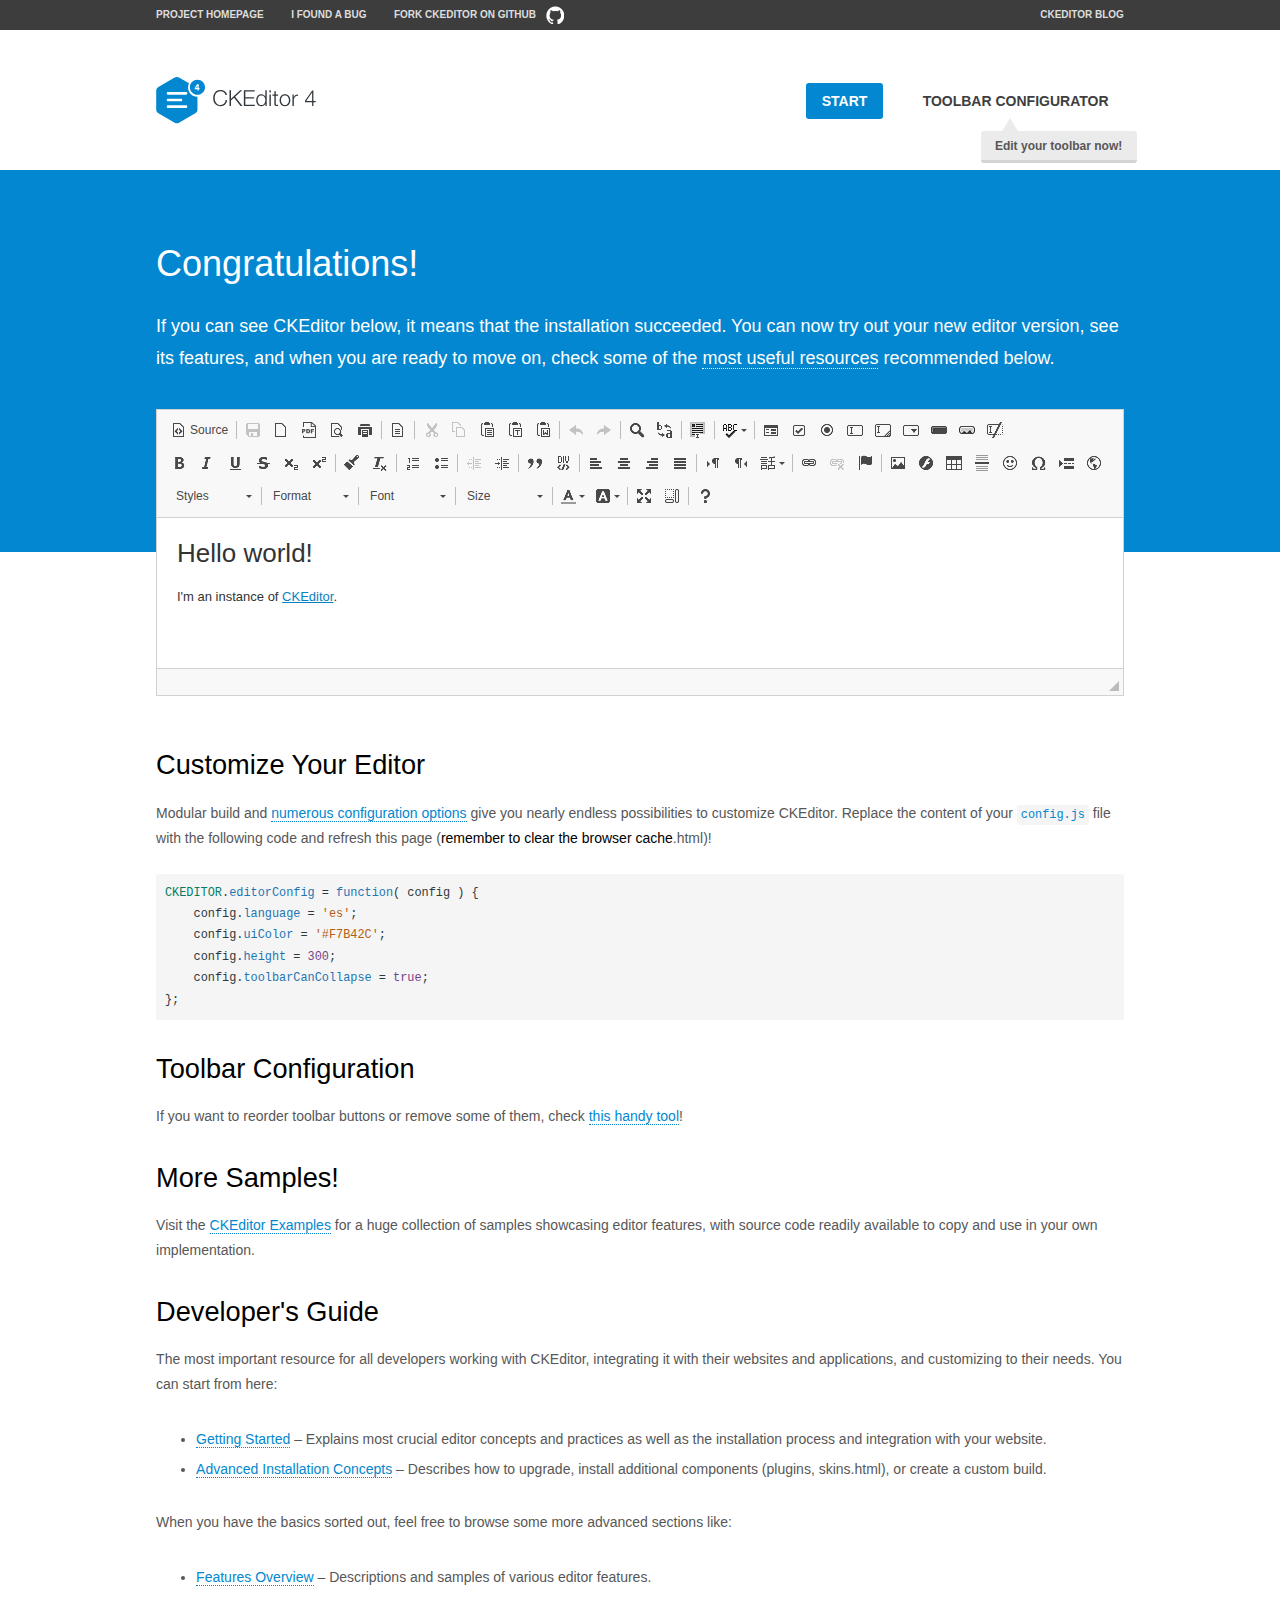
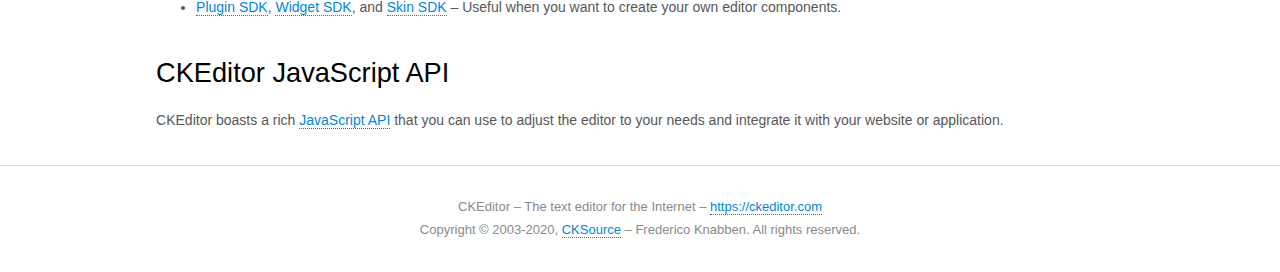
<file: project_cuoikhoa/admin/ckeditor/samples/index.html>
<!DOCTYPE html>
<!--
Copyright (c) 2003-2020, CKSource - Frederico Knabben. All rights reserved.
For licensing, see LICENSE.md or https://ckeditor.com/legal/ckeditor-oss-license
-->
<html lang="en">
<head>
	<meta charset="utf-8">
	<title>CKEditor Sample</title>
	<script src="../ckeditor.js"></script>
	<script src="js/sample.js"></script>
	<link rel="stylesheet" href="css/samples.css">
	<link rel="stylesheet" href="toolbarconfigurator/lib/codemirror/neo.css">
	<meta name="viewport" content="width=device-width,initial-scale=1">
	<meta name="description" content="Try the latest sample of CKEditor 4 and learn more about customizing your WYSIWYG editor with endless possibilities.">
</head>
<body id="main">

<nav class="navigation-a">
	<div class="grid-container">
		<ul class="navigation-a-left grid-width-70">
			<li><a href="https://ckeditor.com/ckeditor-4/">Project Homepage</a></li>
			<li><a href="https://github.com/ckeditor/ckeditor4/issues">I found a bug</a></li>
			<li><a href="https://github.com/ckeditor/ckeditor4" class="icon-pos-right icon-navigation-a-github">Fork CKEditor on GitHub</a></li>
		</ul>
		<ul class="navigation-a-right grid-width-30">
			<li><a href="https://ckeditor.com/blog/">CKEditor Blog</a></li>
		</ul>
	</div>
</nav>

<header class="header-a">
	<div class="grid-container">
		<h1 class="header-a-logo grid-width-30">
			<a href="index.html"><img src="img/logo.svg" onerror="this.src='img/logo.png'; this.onerror=null;" alt="CKEditor Sample"></a>
		</h1>

		<nav class="navigation-b grid-width-70">
			<ul>
				<li><a href="index.html" class="button-a button-a-background">Start</a></li>
				<li><a href="toolbarconfigurator/index.html" class="button-a">Toolbar configurator <span class="balloon-a balloon-a-nw">Edit your toolbar now!</span></a></li>
			</ul>
		</nav>
	</div>
</header>

<main>
	<div class="adjoined-top">
		<div class="grid-container">
			<div class="content grid-width-100">
				<h1>Congratulations!</h1>
				<p>
					If you can see CKEditor below, it means that the installation succeeded.
					You can now try out your new editor version, see its features, and when you are ready to move on, check some of the <a href="#sample-customize">most useful resources</a> recommended below.
				</p>
			</div>
		</div>
	</div>
	<div class="adjoined-bottom">
		<div class="grid-container">
			<div class="grid-width-100">
				<div id="editor">
					<h1>Hello world!</h1>
					<p>I'm an instance of <a href="https://ckeditor.com">CKEditor</a>.</p>
				</div>
			</div>
		</div>
	</div>

	<div class="grid-container">
		<div class="content grid-width-100">
			<section id="sample-customize">
				<h2>Customize Your Editor</h2>
				<p>Modular build and <a href="https://ckeditor.com/docs/ckeditor4/latest/guide/dev_configuration.html">numerous configuration options</a> give you nearly endless possibilities to customize CKEditor. Replace the content of your <code><a href="../config.js">config.js</a></code> file with the following code and refresh this page (<strong>remember to clear the browser cache</strong>.html)!</p>
		<pre class="cm-s-neo CodeMirror"><code><span style="padding-right: 0.1px;"><span class="cm-variable">CKEDITOR</span>.<span class="cm-property">editorConfig</span> <span class="cm-operator">=</span> <span class="cm-keyword">function</span>( <span class="cm-def">config</span> ) {</span>
<span style="padding-right: 0.1px;"><span class="cm-tab">	</span><span class="cm-variable-2">config</span>.<span class="cm-property">language</span> <span class="cm-operator">=</span> <span class="cm-string">'es'</span>;</span>
<span style="padding-right: 0.1px;"><span class="cm-tab">	</span><span class="cm-variable-2">config</span>.<span class="cm-property">uiColor</span> <span class="cm-operator">=</span> <span class="cm-string">'#F7B42C'</span>;</span>
<span style="padding-right: 0.1px;"><span class="cm-tab">	</span><span class="cm-variable-2">config</span>.<span class="cm-property">height</span> <span class="cm-operator">=</span> <span class="cm-number">300</span>;</span>
<span style="padding-right: 0.1px;"><span class="cm-tab">	</span><span class="cm-variable-2">config</span>.<span class="cm-property">toolbarCanCollapse</span> <span class="cm-operator">=</span> <span class="cm-atom">true</span>;</span>
<span style="padding-right: 0.1px;">};</span></code></pre>
			</section>

			<section>
				<h2>Toolbar Configuration</h2>
				<p>If you want to reorder toolbar buttons or remove some of them, check <a href="toolbarconfigurator/index.html">this handy tool</a>!</p>
			</section>

			<section>
				<h2>More Samples!</h2>
				<p>Visit the <a href="https://ckeditor.com/docs/ckeditor4/latest/examples/index.html">CKEditor Examples</a> for a huge collection of samples showcasing editor features, with source code readily available to copy and use in your own implementation.</p>
			</section>

			<section>
				<h2>Developer's Guide</h2>
				<p>The most important resource for all developers working with CKEditor, integrating it with their websites and applications, and customizing to their needs. You can start from here:</p>
				<ul>
					<li><a href="https://ckeditor.com/docs/ckeditor4/latest/guide/dev_installation.html">Getting Started</a> &ndash; Explains most crucial editor concepts and practices as well as the installation process and integration with your website.</li>
					<li><a href="https://ckeditor.com/docs/ckeditor4/latest/guide/dev_advanced_installation.html">Advanced Installation Concepts</a> &ndash; Describes how to upgrade, install additional components (plugins, skins.html), or create a custom build.</li>
				</ul>
					<p>When you have the basics sorted out, feel free to browse some more advanced sections like:</p>
				<ul>
					<li><a href="https://ckeditor.com/docs/ckeditor4/latest/features/index.html">Features Overview</a> &ndash; Descriptions and samples of various editor features.</li>
					<li><a href="https://ckeditor.com/docs/ckeditor4/latest/guide/plugin_sdk_intro.html">Plugin SDK</a>, <a href="https://ckeditor.com/docs/ckeditor4/latest/guide/widget_sdk_intro.html">Widget SDK</a>, and <a href="https://ckeditor.com/docs/ckeditor4/latest/guide/skin_sdk_intro.html">Skin SDK</a> &ndash; Useful when you want to create your own editor components.</li>
				</ul>
			</section>

			<section>
				<h2>CKEditor JavaScript API</h2>
				<p>CKEditor boasts a rich <a href="https://ckeditor.com/docs/ckeditor4/latest/api/index.html">JavaScript API</a> that you can use to adjust the editor to your needs and integrate it with your website or application.</p>
			</section>
		</div>
	</div>
</main>

<footer class="footer-a grid-container">
	<div class="grid-container">
		<p class="grid-width-100">
			CKEditor &ndash; The text editor for the Internet &ndash; <a class="samples" href="https://ckeditor.com/">https://ckeditor.com</a>
		</p>
		<p class="grid-width-100" id="copy">
			Copyright &copy; 2003-2020, <a class="samples" href="https://cksource.com/">CKSource</a> &ndash; Frederico Knabben. All rights reserved.
		</p>
	</div>
</footer>
<script>
	initSample();
</script>

</body>
</html>
</file>
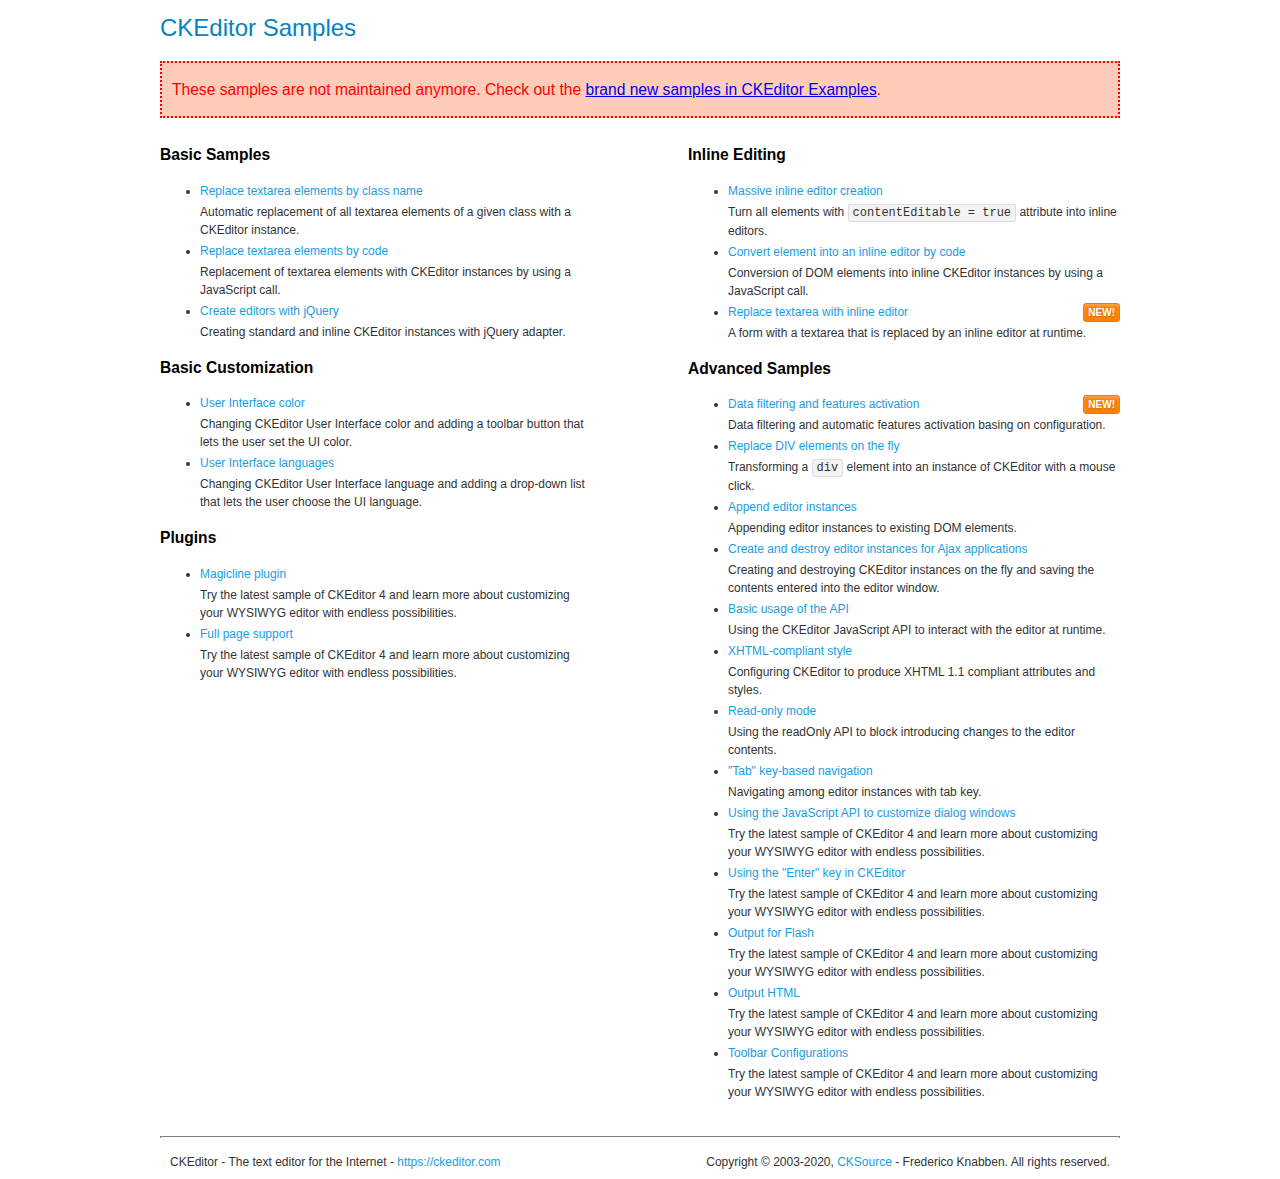
<file: project_cuoikhoa/admin/ckeditor/samples/old/index.html>
<!DOCTYPE html>
<!--
Copyright (c) 2003-2020, CKSource - Frederico Knabben. All rights reserved.
For licensing, see LICENSE.md or https://ckeditor.com/legal/ckeditor-oss-license
-->
<html lang="en">
<head>
	<meta charset="utf-8">
	<title>CKEditor Samples</title>
	<link rel="stylesheet" href="sample.css">
	<meta name="description" content="Try the latest sample of CKEditor 4 and learn more about customizing your WYSIWYG editor with endless possibilities.">
</head>
<body>
	<h1 class="samples">
		CKEditor Samples
	</h1>
	<div class="warning deprecated">
		These samples are not maintained anymore. Check out the <a href="https://ckeditor.com/docs/ckeditor4/latest/examples/index.html">brand new samples in CKEditor Examples</a>.
	</div>
	<div class="twoColumns">
		<div class="twoColumnsLeft">
			<h2 class="samples">
				Basic Samples
			</h2>
			<dl class="samples">
				<dt><a class="samples" href="replacebyclass.html">Replace textarea elements by class name</a></dt>
				<dd>Automatic replacement of all textarea elements of a given class with a CKEditor instance.</dd>

				<dt><a class="samples" href="replacebycode.html">Replace textarea elements by code</a></dt>
				<dd>Replacement of textarea elements with CKEditor instances by using a JavaScript call.</dd>

				<dt><a class="samples" href="jquery.html">Create editors with jQuery</a></dt>
				<dd>Creating standard and inline CKEditor instances with jQuery adapter.</dd>
			</dl>

			<h2 class="samples">
				Basic Customization
			</h2>
			<dl class="samples">
				<dt><a class="samples" href="uicolor.html">User Interface color</a></dt>
				<dd>Changing CKEditor User Interface color and adding a toolbar button that lets the user set the UI color.</dd>

				<dt><a class="samples" href="uilanguages.html">User Interface languages</a></dt>
				<dd>Changing CKEditor User Interface language and adding a drop-down list that lets the user choose the UI language.</dd>
			</dl>


			<h2 class="samples">Plugins</h2>
<dl class="samples">
<dt><a class="samples" href="magicline/magicline.html">Magicline plugin</a></dt>
<dd>Try the latest sample of CKEditor 4 and learn more about customizing your WYSIWYG editor with endless possibilities.</dd>

<dt><a class="samples" href="wysiwygarea/fullpage.html">Full page support</a></dt>
<dd>Try the latest sample of CKEditor 4 and learn more about customizing your WYSIWYG editor with endless possibilities.</dd>
</dl>
		</div>
		<div class="twoColumnsRight">
			<h2 class="samples">
				Inline Editing
			</h2>
			<dl class="samples">
				<dt><a class="samples" href="inlineall.html">Massive inline editor creation</a></dt>
				<dd>Turn all elements with <code>contentEditable = true</code> attribute into inline editors.</dd>

				<dt><a class="samples" href="inlinebycode.html">Convert element into an inline editor by code</a></dt>
				<dd>Conversion of DOM elements into inline CKEditor instances by using a JavaScript call.</dd>

				<dt><a class="samples" href="inlinetextarea.html">Replace textarea with inline editor</a> <span class="new">New!</span></dt>
				<dd>A form with a textarea that is replaced by an inline editor at runtime.</dd>

				
			</dl>

			<h2 class="samples">
				Advanced Samples
			</h2>
			<dl class="samples">
				<dt><a class="samples" href="datafiltering.html">Data filtering and features activation</a> <span class="new">New!</span></dt>
				<dd>Data filtering and automatic features activation basing on configuration.</dd>

				<dt><a class="samples" href="divreplace.html">Replace DIV elements on the fly</a></dt>
				<dd>Transforming a <code>div</code> element into an instance of CKEditor with a mouse click.</dd>

				<dt><a class="samples" href="appendto.html">Append editor instances</a></dt>
				<dd>Appending editor instances to existing DOM elements.</dd>

				<dt><a class="samples" href="ajax.html">Create and destroy editor instances for Ajax applications</a></dt>
				<dd>Creating and destroying CKEditor instances on the fly and saving the contents entered into the editor window.</dd>

				<dt><a class="samples" href="api.html">Basic usage of the API</a></dt>
				<dd>Using the CKEditor JavaScript API to interact with the editor at runtime.</dd>

				<dt><a class="samples" href="xhtmlstyle.html">XHTML-compliant style</a></dt>
				<dd>Configuring CKEditor to produce XHTML 1.1 compliant attributes and styles.</dd>

				<dt><a class="samples" href="readonly.html">Read-only mode</a></dt>
				<dd>Using the readOnly API to block introducing changes to the editor contents.</dd>

				<dt><a class="samples" href="tabindex.html">"Tab" key-based navigation</a></dt>
				<dd>Navigating among editor instances with tab key.</dd>


				
<dt><a class="samples" href="dialog/dialog.html">Using the JavaScript API to customize dialog windows</a></dt>
<dd>Try the latest sample of CKEditor 4 and learn more about customizing your WYSIWYG editor with endless possibilities.</dd>

<dt><a class="samples" href="enterkey/enterkey.html">Using the &quot;Enter&quot; key in CKEditor</a></dt>
<dd>Try the latest sample of CKEditor 4 and learn more about customizing your WYSIWYG editor with endless possibilities.</dd>

<dt><a class="samples" href="htmlwriter/outputforflash.html">Output for Flash</a></dt>
<dd>Try the latest sample of CKEditor 4 and learn more about customizing your WYSIWYG editor with endless possibilities.</dd>

<dt><a class="samples" href="htmlwriter/outputhtml.html">Output HTML</a></dt>
<dd>Try the latest sample of CKEditor 4 and learn more about customizing your WYSIWYG editor with endless possibilities.</dd>

<dt><a class="samples" href="toolbar/toolbar.html">Toolbar Configurations</a></dt>
<dd>Try the latest sample of CKEditor 4 and learn more about customizing your WYSIWYG editor with endless possibilities.</dd>

			</dl>
		</div>
	</div>
	<div id="footer">
		<hr>
		<p>
			CKEditor - The text editor for the Internet - <a class="samples" href="https://ckeditor.com/">https://ckeditor.com</a>
		</p>
		<p id="copy">
			Copyright &copy; 2003-2020, <a class="samples" href="https://cksource.com/">CKSource</a> - Frederico Knabben. All rights reserved.
		</p>
	</div>
</body>
</html>
</file>
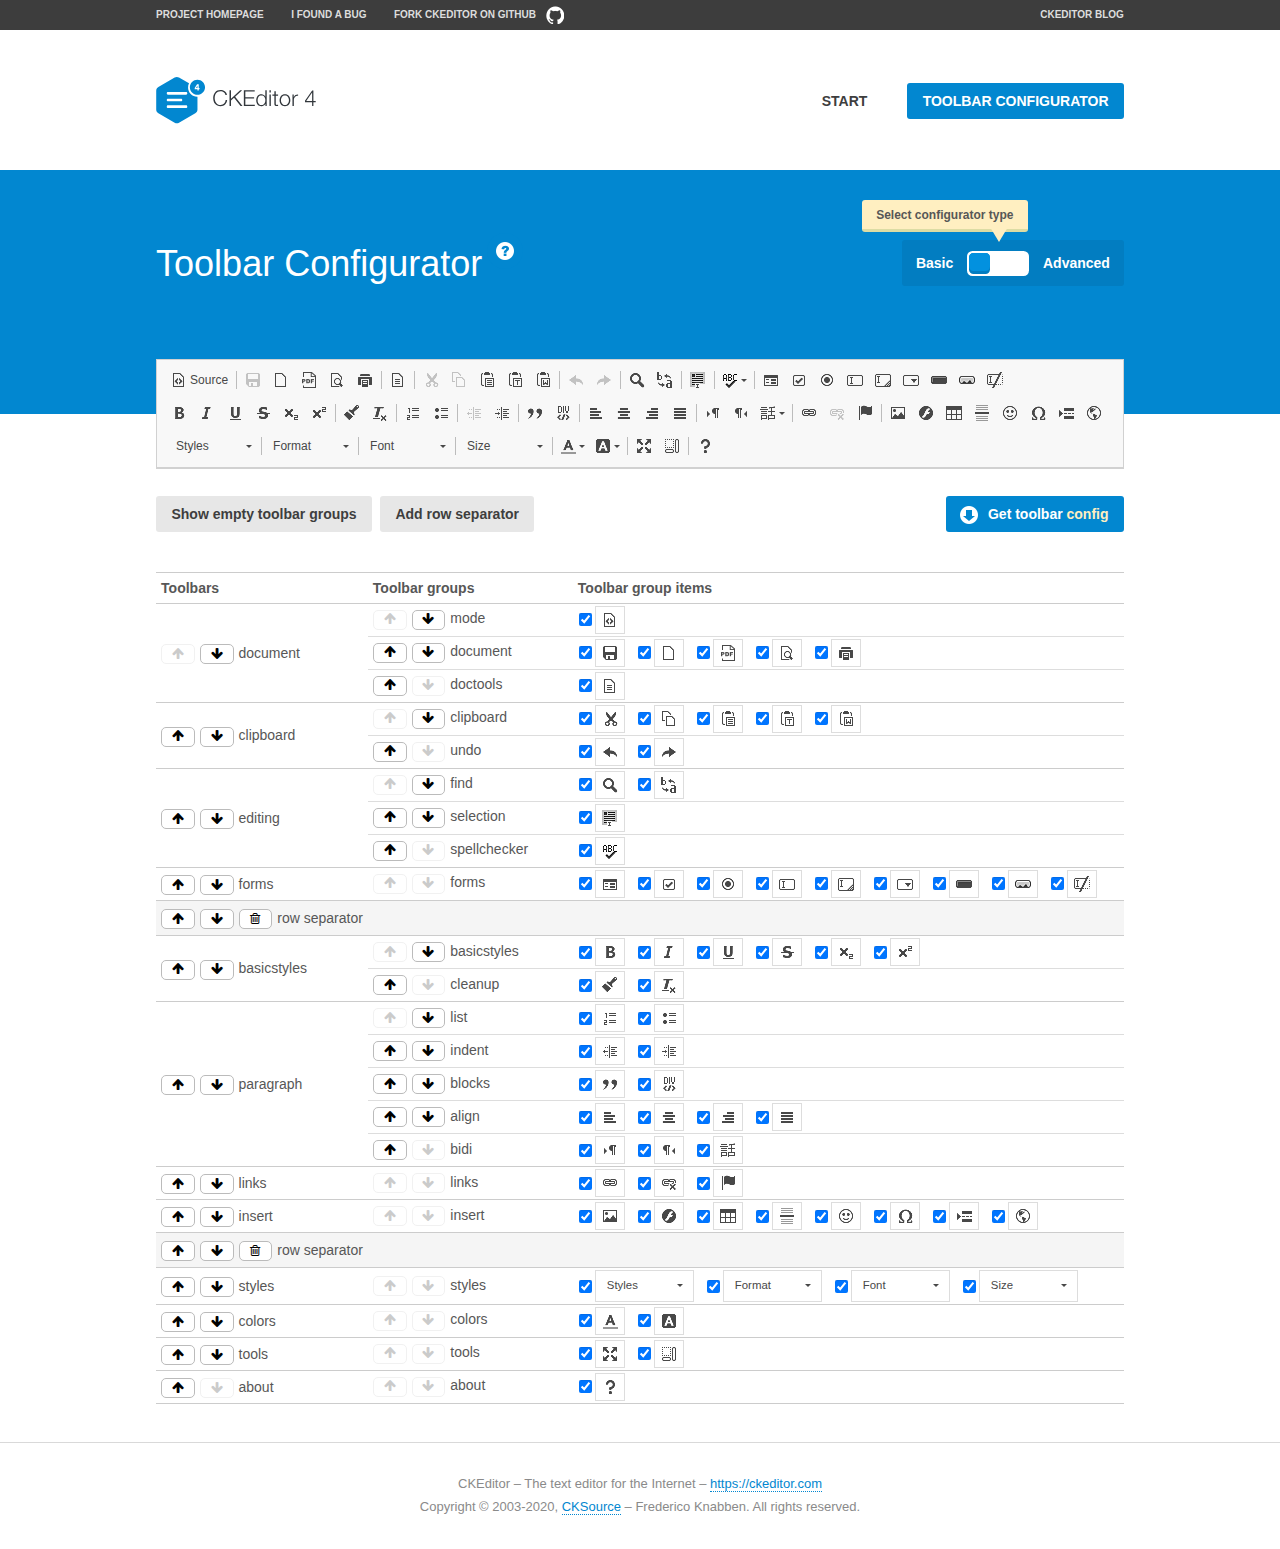
<file: project_cuoikhoa/admin/ckeditor/samples/toolbarconfigurator/index.html>
<!DOCTYPE html>
<!--
Copyright (c) 2003-2020, CKSource - Frederico Knabben. All rights reserved.
For licensing, see LICENSE.md or https://ckeditor.com/legal/ckeditor-oss-license
-->
<!--[if IE 8]><html class="ie8"><![endif]-->
<!--[if gt IE 8]><html><![endif]-->
<!--[if !IE]><!--><html lang="en"><!--<![endif]-->
<head>
	<meta charset="utf-8">
	<title>Toolbar Configurator</title>
	<script src="../../ckeditor.js"></script>
	<script>
		if ( CKEDITOR.env.ie && CKEDITOR.env.version < 9 )
			CKEDITOR.tools.enableHtml5Elements( document );
	</script>
	<link rel="stylesheet" href="lib/codemirror/codemirror.css">
	<link rel="stylesheet" href="lib/codemirror/show-hint.css">
	<link rel="stylesheet" href="lib/codemirror/neo.css">
	<link rel="stylesheet" href="css/fontello.css">
	<link rel="stylesheet" href="../css/samples.css">
	<meta name="description" content="Try the latest sample of CKEditor 4 and learn more about customizing your WYSIWYG editor with endless possibilities.">
</head>
<body id="toolbar">

<nav class="navigation-a">
	<div class="grid-container">
		<ul class="navigation-a-left grid-width-70">
			<li><a href="https://ckeditor.com/ckeditor-4/">Project Homepage</a></li>
			<li><a href="https://github.com/ckeditor/ckeditor4/issues">I found a bug</a></li>
			<li><a href="https://github.com/ckeditor/ckeditor4" class="icon-pos-right icon-navigation-a-github">Fork CKEditor on GitHub</a></li>
		</ul>
		<ul class="navigation-a-right grid-width-30">
			<li><a href="https://ckeditor.com/blog/">CKEditor Blog</a></li>
		</ul>
	</div>
</nav>

<header class="header-a">
	<div class="grid-container">
		<h1 class="header-a-logo grid-width-30">
			<a href="../index.html"><img src="../img/logo.svg" onerror="this.src='../img/logo.png'; this.onerror=null;" alt="CKEditor Logo"></a>
		</h1>
		<nav class="navigation-b grid-width-70">
			<ul>
				<li><a href="../index.html"  class="button-a">Start</a></li>
				<li><a href="index.html"  class="button-a button-a-background">Toolbar configurator</a></li>
			</ul>
		</nav>
	</div>
</header>

<main>
	<div class="adjoined-top">
		<div class="grid-container">
			<div class="content grid-width-100">
				<div class="grid-container-nested">
					<h1 class="grid-width-60">
						Toolbar Configurator
						<a href="#help-content" type="button" title="Configurator help" id="help" class="button-a button-a-background button-a-no-text icon-pos-left icon-question-mark">Help</a>
					</h1>

					<div class="grid-width-40 grid-switch-magic">
						<div class="switch">
							<span class="balloon-a balloon-a-se">Select configurator type</span>
							<input type="radio" name="radio" data-num="1" id="radio-basic" />
							<input type="radio" name="radio" data-num="2" id="radio-advanced" />
							<label data-for="1" for="radio-basic">Basic</label>
							<span class="switch-inner">
								<span class="handler"></span>
							</span>
							<label data-for="2" for="radio-advanced">Advanced</label>
						</div>
					</div>
				</div>
			</div>
		</div>
	</div>
	<div class="adjoined-bottom">
		<div class="grid-container">
			<div class="grid-width-100">
				<div class="editors-container">
					<div id="editor-basic"></div>
					<div id="editor-advanced"></div>
				</div>
			</div>
		</div>
	</div>

	<div class="grid-container configurator">
		<div class="content grid-width-100">
			<div class="configurator">
				<div>
					<div id="toolbarModifierWrapper"></div>
				</div>
			</div>
		</div>
	</div>

	<div id="help-content">
		<div class="grid-container">
			<div class="grid-width-100">
				<h2>What Am I Doing Here?</h2>

				<div class="grid-container grid-container-nested">
					<div class="basic">
						<div class="grid-width-50">
							<p>Arrange <a href="https://ckeditor.com/docs/ckeditor4/latest/api/CKEDITOR_config.html#cfg-toolbarGroups">toolbar groups</a>, toggle <a href="https://ckeditor.com/docs/ckeditor4/latest/api/CKEDITOR_config.html#cfg-removeButtons">button visibility</a> according to your needs and get your toolbar configuration.</p>
							<p>You can replace the content of the <a href="../../config.js"><code>config.js</code></a> file with the generated configuration. If you already set some configuration options you will need to merge both configurations.</p>
						</div>
						<div class="grid-width-50">
							<p>Read more about different ways of <a href="https://ckeditor.com/docs/ckeditor4/latest/guide/dev_configuration.html">setting configuration</a> and do not forget about <strong>clearing browser cache</strong>.</p>
							<p>Arranging toolbar groups is the recommended way of configuring the toolbar, but if you need more freedom you can use the <a href="#advanced">advanced configurator</a>.</p>
						</div>
					</div>
					<div class="advanced" style="display: none;">
						<div class="grid-width-50">
							<p>With this code editor you can edit your <a href="https://ckeditor.com/docs/ckeditor4/latest/api/CKEDITOR_config.html#cfg-toolbar">toolbar configuration</a> live.</p>
							<p>You can replace the content of the <a href="../../config.js"><code>config.js</code></a> file with the generated configuration. If you already set some configuration options you will need to merge both configurations.</p>
						</div>
						<div class="grid-width-50">
							<p>Read more about different ways of <a href="https://ckeditor.com/docs/ckeditor4/latest/guide/dev_configuration.html">setting configuration</a> and do not forget about <strong>clearing browser cache</strong>.</p>
						</div>
					</div>
				</div>

				<p class="grid-container grid-container-nested">
					<button type="button" class="help-content-close grid-width-100 button-a button-a-background">Got it. Let's play!</button>
				</p>
			</div>
		</div>
	</div>
</main>

<footer class="footer-a grid-container">
	<p class="grid-width-100">
		CKEditor &ndash; The text editor for the Internet &ndash; <a class="samples" href="https://ckeditor.com/">https://ckeditor.com</a>
	</p>
	<p class="grid-width-100" id="copy">
		Copyright &copy; 2003-2020, <a class="samples" href="https://cksource.com/">CKSource</a> &ndash; Frederico Knabben. All rights reserved.
	</p>
</footer>

<script src="lib/codemirror/codemirror.js"></script>
<script src="lib/codemirror/javascript.js"></script>
<script src="lib/codemirror/show-hint.js"></script>

<script src="js/fulltoolbareditor.js"></script>
<script src="js/abstracttoolbarmodifier.js"></script>
<script src="js/toolbarmodifier.js"></script>
<script src="js/toolbartextmodifier.js"></script>
<script src="../js/sf.js"></script>

<script>
	( function() {
		'use strict';

		var mode = ( window.location.hash.substr( 1 ) === 'advanced' ) ? 'advanced' : 'basic',
			configuratorSection = CKEDITOR.document.findOne( 'main > .grid-container.configurator' ),
			basicInstruction = CKEDITOR.document.findOne( '#help-content .basic' ),
			advancedInstruction = CKEDITOR.document.findOne( '#help-content .advanced' ),

			// Configurator mode switcher.
			modeSwitchBasic = CKEDITOR.document.getById( 'radio-basic' ),
			modeSwitchAdvanced = CKEDITOR.document.getById( 'radio-advanced' );

		// Initial setup
		function updateSwitcher() {
			if ( mode === 'advanced' ) {
				modeSwitchAdvanced.$.checked = true;
			} else {
				modeSwitchBasic.$.checked = true;
			}
		}

		updateSwitcher();

		CKEDITOR.document.getWindow().on( 'hashchange', function( e ) {
			var hash = window.location.hash.substr( 1 );
			if ( !( hash === 'advanced' || hash === 'basic' ) ) {
				return;
			}
			mode = hash;
			onToolbarsDone( mode );
		} );

		CKEDITOR.document.getWindow().on( 'resize', function() {
			updateToolbar( ( mode === 'basic' ? toolbarModifier : toolbarTextModifier )[ 'editorInstance' ] );
		} );

		function onRefresh( modifier ) {
			modifier = modifier || this;

			if ( mode === 'basic' && modifier instanceof ToolbarConfigurator.ToolbarTextModifier ) {
				return;
			}

			// CodeMirror container becomes visible, so we need to refresh and to avoid rendering problems.
			if ( mode === 'advanced' && modifier instanceof ToolbarConfigurator.ToolbarTextModifier ) {
				modifier.codeContainer.refresh();
			}

			updateToolbar( modifier.editorInstance );
		}

		function updateToolbar( editor ) {
			var editorContainer = editor.container;

			// Not always editor is loaded.
			if ( !editorContainer ) {
				return;
			}

			var displayStyle = editorContainer.getStyle( 'display' );

			editorContainer.setStyle( 'display', 'block' );

			var newHeight = editorContainer.getSize( 'height' );

			var newMarginTop = parseInt( editorContainer.getComputedStyle( 'margin-top' ), 10 );
			newMarginTop = ( isNaN( newMarginTop ) ? 0 : Number( newMarginTop ) );

			var newMarginBottom = parseInt( editorContainer.getComputedStyle( 'margin-bottom' ), 10 );
			newMarginBottom = ( isNaN( newMarginBottom ) ? 0 : Number( newMarginBottom ) );

			var result = newHeight + newMarginTop + newMarginBottom;

			editorContainer.setStyle( 'display', displayStyle );

			editor.container.getAscendant( 'div' ).setStyle( 'height', result + 'px' );
		}

		var toolbarModifier = new ToolbarConfigurator.ToolbarModifier( 'editor-basic' );

		var done = 0;
		toolbarModifier.init( onToolbarInit );
		toolbarModifier.onRefresh = onRefresh;

		CKEDITOR.document.getById( 'toolbarModifierWrapper' ).append( toolbarModifier.mainContainer );

		var toolbarTextModifier = new ToolbarConfigurator.ToolbarTextModifier( 'editor-advanced' );
		toolbarTextModifier.init( onToolbarInit );
		toolbarTextModifier.onRefresh = onRefresh;

		function onToolbarInit() {
			if ( ++done === 2 ) {
				onToolbarsDone();

				positionSticky.watch( CKEDITOR.document.findOne( '.toolbar' ), function() {
					return mode === 'advanced';
				} );
			}
		}

		function onToolbarsDone() {
			if ( mode === 'basic' ) {
				toggleModeBasic( false );
			} else {
				toggleModeAdvanced( false );
			}

			updateSwitcher();

			setTimeout( function() {
				CKEDITOR.document.findOne( '.editors-container' ).addClass( 'active' );
				CKEDITOR.document.findOne( '#toolbarModifierWrapper' ).addClass( 'active' );
			}, 200 );
		}

		CKEDITOR.document.getById( 'toolbarModifierWrapper' ).append( toolbarTextModifier.mainContainer );

		function toogleModeSwitch( onElement, offElement, onModifier, offModifier ) {
			onElement.addClass( 'fancy-button-active' );
			offElement.removeClass( 'fancy-button-active' );

			onModifier.showUI();
			offModifier.hideUI();
		}

		function toggleModeBasic( callOnRefresh ) {
			callOnRefresh = ( callOnRefresh !== false );
			mode = 'basic';
			window.location.hash = '#basic';
			toogleModeSwitch( modeSwitchBasic, modeSwitchAdvanced, toolbarModifier, toolbarTextModifier );

			configuratorSection.removeClass( 'freed-width' );
			basicInstruction.show();
			advancedInstruction.hide();

			callOnRefresh && onRefresh( toolbarModifier );
		}

		function toggleModeAdvanced( callOnRefresh ) {
			callOnRefresh = ( callOnRefresh !== false );
			mode = 'advanced';
			window.location.hash = '#advanced';
			toogleModeSwitch( modeSwitchAdvanced, modeSwitchBasic, toolbarTextModifier, toolbarModifier );

			configuratorSection.addClass( 'freed-width' );
			advancedInstruction.show();
			basicInstruction.hide();

			callOnRefresh && onRefresh( toolbarTextModifier );
		}

		modeSwitchBasic.on( 'click', toggleModeBasic );
		modeSwitchAdvanced.on( 'click', toggleModeAdvanced );

		//
		// Position:sticky for the toolbar.
		//

		// Will make elements behave like they were styled with position:sticky.
		var positionSticky = {
			// Store object: {
			// 		element: CKEDITOR.dom.element, // Element which will float.
			// 		placeholder: CKEDITOR.dom.element, // Placeholder which is place to prevent page bounce.
			// 		isFixed: boolean // Whether element float now.
			// }
			watched: [],

			active: [],

			staticContainer: null,

			init: function() {
				var element = CKEDITOR.dom.element.createFromHtml(
					'<div class="staticContainer">' +
						'<div class="grid-container" >' +
							'<div class="grid-width-100">' +
								'<div class="inner"></div>' +
							'</div>' +
						'</div>' +
					'</div>' );

				this.staticContainer = element.findOne( '.inner' );

				CKEDITOR.document.getBody().append( element );
			},

			watch: function( element, preventFunc ) {
				this.watched.push( {
					element: element,
					placeholder: new CKEDITOR.dom.element( 'div' ),
					isFixed: false,
					preventFunc: preventFunc
				} );
			},

			checkAll: function() {
				for ( var i = 0; i < this.watched.length; i++ ) {
					this.check( this.watched[ i ] );
				}
			},

			check: function( element ) {
				var isFixed = element.isFixed;
				var shouldBeFixed = this.shouldBeFixed( element );

				// Nothing to be done.
				if ( isFixed === shouldBeFixed ) {
					return;
				}

				var placeholder = element.placeholder;

				if ( isFixed ) {
					// Unfixing.

					element.element.insertBefore( placeholder );
					placeholder.remove();

					element.element.removeStyle( 'margin' );

					this.active.splice( CKEDITOR.tools.indexOf( this.active, element ), 1 );

				} else {
					// Fixing.
					placeholder.setStyle( 'width', element.element.getSize( 'width' ) + 'px' );
					placeholder.setStyle( 'height', element.element.getSize( 'height' ) + 'px' );
					placeholder.setStyle( 'margin-bottom', element.element.getComputedStyle( 'margin-bottom' ) );
					placeholder.setStyle( 'display', element.element.getComputedStyle( 'display' ) );
					placeholder.insertAfter( element.element );

					this.staticContainer.append( element.element );

					this.active.push( element );
				}

				element.isFixed = !element.isFixed;
			},

			shouldBeFixed: function( element ) {
				if ( element.preventFunc && element.preventFunc() ) {
					return false;
				}

				// If element is already fixed we are checking it's placeholder.
				var related = ( element.isFixed ? element.placeholder : element.element ),
					clientRect = related.$.getBoundingClientRect(),
					staticHeight = this.staticContainer.getSize('height' ),
					elemHeight = element.element.getSize( 'height' );

				if ( element.isFixed ) {
					return ( clientRect.top + elemHeight < staticHeight );
				} else {
					return ( clientRect.top < staticHeight );
				}
			}
		};

		positionSticky.init();

		CKEDITOR.document.getWindow().on( 'scroll',
			CKEDITOR.tools.eventsBuffer( 100, positionSticky.checkAll, positionSticky ).input
		);

		// Make the toolbar sticky.
		positionSticky.watch( CKEDITOR.document.findOne( '.editors-container' ) );

		// Help button and help-content.
		( function() {
			var helpButton = CKEDITOR.document.getById( 'help' ),
				helpContent = CKEDITOR.document.getById( 'help-content' );

			// Don't show help button on IE8 because it's unsupported by Pico Modal.
			if ( CKEDITOR.env.ie && CKEDITOR.env.version == 8 ) {
				helpButton.hide();
			} else {
				// Display help modal when the button is clicked.
				helpButton.on( 'click', function( evt ) {
					SF.modal( {
						// Clone modal content from DOM.
						content: helpContent.getHtml(),

						afterCreate: function( modal ) {
							// Enable modal content button to close the modal.
							new CKEDITOR.dom.element( modal.modalElem() ).findOne( '.help-content-close' ).once( 'click', modal.close );
						}
					} ).show();
				} );
			}
		} )();
	} )();
</script>
</body>
</html>
</file>
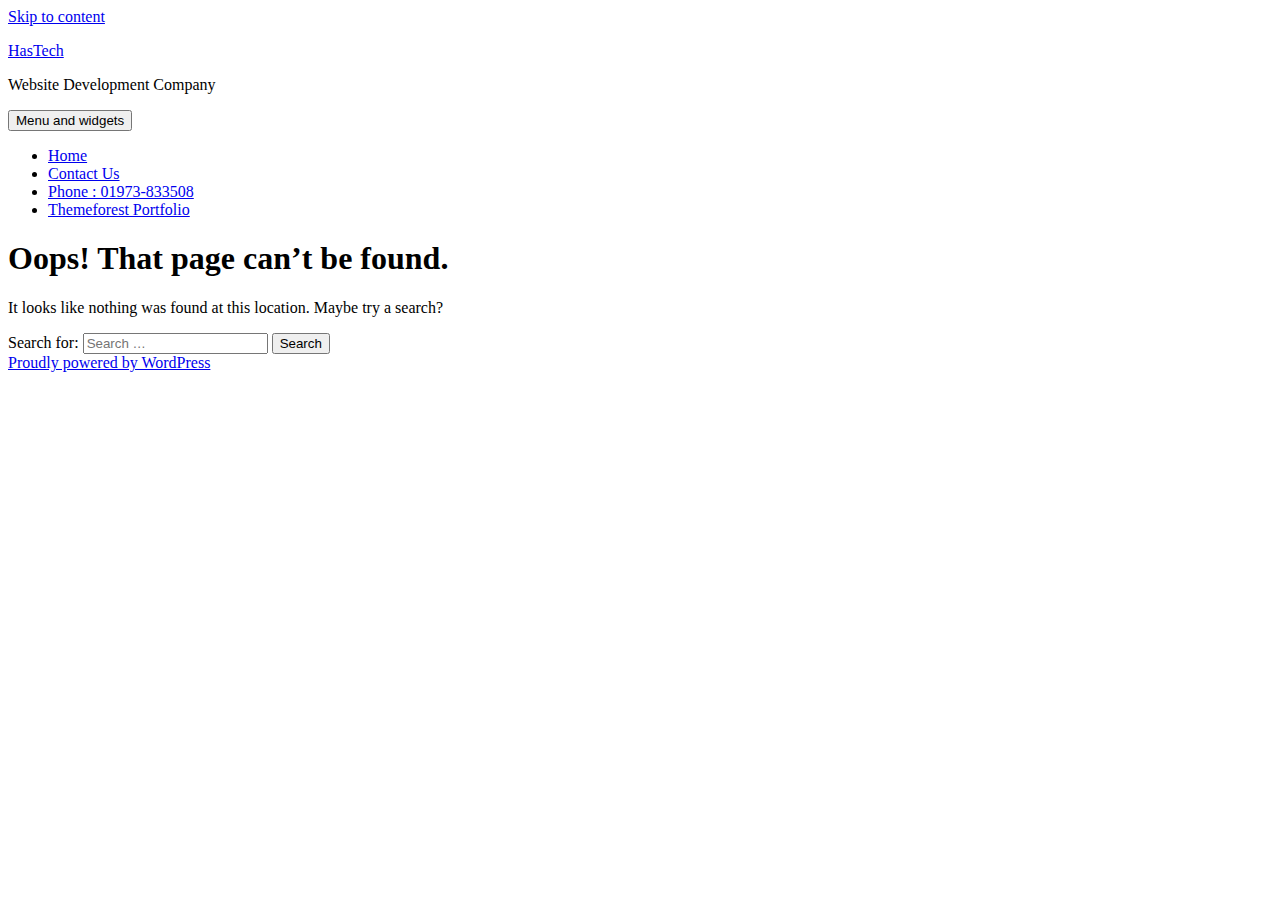
<file: project_cuoikhoa/vendors/css/AjaxLoader.html>
<!DOCTYPE html>
<html lang="en-US" prefix="og: http://ogp.me/ns#" class="no-js">
<head>
	<meta charset="UTF-8">
	<meta name="viewport" content="width=device-width">
	<link rel="profile" href="http://gmpg.org/xfn/11">
	<link rel="pingback" href="http://hastech.company/xmlrpc.php">
	<!--[if lt IE 9]>
	<script src="http://hastech.company/wp-content/themes/twentyfifteen/js/html5.js"></script>
	<![endif]-->
	<script>(function(html){html.className = html.className.replace(/\bno-js\b/,'js')})(document.documentElement);</script>
<title>Page not found - HasTech</title>

<!-- This site is optimized with the Yoast SEO plugin v2.3.5 - https://yoast.com/wordpress/plugins/seo/ -->
<meta property="og:locale" content="en_US" />
<meta property="og:type" content="object" />
<meta property="og:title" content="Page not found - HasTech" />
<meta property="og:site_name" content="HasTech" />
<meta name="twitter:card" content="summary"/>
<meta name="twitter:title" content="Page not found - HasTech"/>
<meta name="twitter:domain" content="HasTech"/>
<!-- / Yoast SEO plugin. -->

<link rel="alternate" type="application/rss+xml" title="HasTech &raquo; Feed" href="http://hastech.company/feed/" />
<link rel="alternate" type="application/rss+xml" title="HasTech &raquo; Comments Feed" href="http://hastech.company/comments/feed/" />
		<script type="text/javascript">
			window._wpemojiSettings = {"baseUrl":"http:\/\/s.w.org\/images\/core\/emoji\/72x72\/","ext":".png","source":{"concatemoji":"http:\/\/hastech.company\/wp-includes\/js\/wp-emoji-release.min.js?ver=4.3.1"}};
			!function(a,b,c){function d(a){var c=b.createElement("canvas"),d=c.getContext&&c.getContext("2d");return d&&d.fillText?(d.textBaseline="top",d.font="600 32px Arial","flag"===a?(d.fillText(String.fromCharCode(55356,56812,55356,56807),0,0),c.toDataURL().length>3e3):(d.fillText(String.fromCharCode(55357,56835),0,0),0!==d.getImageData(16,16,1,1).data[0])):!1}function e(a){var c=b.createElement("script");c.src=a,c.type="text/javascript",b.getElementsByTagName("head")[0].appendChild(c)}var f,g;c.supports={simple:d("simple"),flag:d("flag")},c.DOMReady=!1,c.readyCallback=function(){c.DOMReady=!0},c.supports.simple&&c.supports.flag||(g=function(){c.readyCallback()},b.addEventListener?(b.addEventListener("DOMContentLoaded",g,!1),a.addEventListener("load",g,!1)):(a.attachEvent("onload",g),b.attachEvent("onreadystatechange",function(){"complete"===b.readyState&&c.readyCallback()})),f=c.source||{},f.concatemoji?e(f.concatemoji):f.wpemoji&&f.twemoji&&(e(f.twemoji),e(f.wpemoji)))}(window,document,window._wpemojiSettings);
		</script>
		<style type="text/css">
img.wp-smiley,
img.emoji {
	display: inline !important;
	border: none !important;
	box-shadow: none !important;
	height: 1em !important;
	width: 1em !important;
	margin: 0 .07em !important;
	vertical-align: -0.1em !important;
	background: none !important;
	padding: 0 !important;
}
</style>
<link rel='stylesheet' id='contact-form-7-css'  href='http://hastech.company/wp-content/plugins/contact-form-7/includes/css/styles.css?ver=4.3' type='text/css' media='all' />
<link rel='stylesheet' id='twentyfifteen-fonts-css'  href='https://fonts.googleapis.com/css?family=Noto+Sans%3A400italic%2C700italic%2C400%2C700%7CNoto+Serif%3A400italic%2C700italic%2C400%2C700%7CInconsolata%3A400%2C700&#038;subset=latin%2Clatin-ext' type='text/css' media='all' />
<link rel='stylesheet' id='genericons-css'  href='http://hastech.company/wp-content/themes/twentyfifteen/genericons/genericons.css?ver=3.2' type='text/css' media='all' />
<link rel='stylesheet' id='twentyfifteen-style-css'  href='http://hastech.company/wp-content/themes/twentyfifteen/style.css?ver=4.3.1' type='text/css' media='all' />
<!--[if lt IE 9]>
<link rel='stylesheet' id='twentyfifteen-ie-css'  href='http://hastech.company/wp-content/themes/twentyfifteen/css/ie.css?ver=20141010' type='text/css' media='all' />
<![endif]-->
<!--[if lt IE 8]>
<link rel='stylesheet' id='twentyfifteen-ie7-css'  href='http://hastech.company/wp-content/themes/twentyfifteen/css/ie7.css?ver=20141010' type='text/css' media='all' />
<![endif]-->
<script type='text/javascript' src='http://hastech.company/wp-includes/js/jquery/jquery.js?ver=1.11.3'></script>
<script type='text/javascript' src='http://hastech.company/wp-includes/js/jquery/jquery-migrate.min.js?ver=1.2.1'></script>
<link rel="EditURI" type="application/rsd+xml" title="RSD" href="http://hastech.company/xmlrpc.php?rsd" />
<link rel="wlwmanifest" type="application/wlwmanifest+xml" href="http://hastech.company/wp-includes/wlwmanifest.xml" /> 
<meta name="generator" content="WordPress 4.3.1" />
</head>

<body class="error404">
<div id="page" class="hfeed site">
	<a class="skip-link screen-reader-text" href="#content">Skip to content</a>

	<div id="sidebar" class="sidebar">
		<header id="masthead" class="site-header" role="banner">
			<div class="site-branding">
										<p class="site-title"><a href="http://hastech.company/" rel="home">HasTech</a></p>
											<p class="site-description">Website Development Company</p>
									<button class="secondary-toggle">Menu and widgets</button>
			</div><!-- .site-branding -->
		</header><!-- .site-header -->

			<div id="secondary" class="secondary">

					<nav id="site-navigation" class="main-navigation" role="navigation">
				<div class="menu-menu-container"><ul id="menu-menu" class="nav-menu"><li id="menu-item-13" class="menu-item menu-item-type-post_type menu-item-object-page menu-item-13"><a href="http://hastech.company/">Home</a></li>
<li id="menu-item-12" class="menu-item menu-item-type-post_type menu-item-object-page menu-item-12"><a href="http://hastech.company/contact-us/">Contact Us</a></li>
<li id="menu-item-14" class="menu-item menu-item-type-custom menu-item-object-custom menu-item-14"><a href="#">Phone : 01973-833508</a></li>
<li id="menu-item-23" class="menu-item menu-item-type-custom menu-item-object-custom menu-item-23"><a target="_blank" href="http://themeforest.net/user/bootexperts/portfolio">Themeforest Portfolio</a></li>
</ul></div>			</nav><!-- .main-navigation -->
		
		
		
	</div><!-- .secondary -->

	</div><!-- .sidebar -->

	<div id="content" class="site-content">

	<div id="primary" class="content-area">
		<main id="main" class="site-main" role="main">

			<section class="error-404 not-found">
				<header class="page-header">
					<h1 class="page-title">Oops! That page can&rsquo;t be found.</h1>
				</header><!-- .page-header -->

				<div class="page-content">
					<p>It looks like nothing was found at this location. Maybe try a search?</p>

					<form role="search" method="get" class="search-form" action="http://hastech.company/">
				<label>
					<span class="screen-reader-text">Search for:</span>
					<input type="search" class="search-field" placeholder="Search &hellip;" value="" name="s" title="Search for:" />
				</label>
				<input type="submit" class="search-submit screen-reader-text" value="Search" />
			</form>				</div><!-- .page-content -->
			</section><!-- .error-404 -->

		</main><!-- .site-main -->
	</div><!-- .content-area -->


	</div><!-- .site-content -->

	<footer id="colophon" class="site-footer" role="contentinfo">
		<div class="site-info">
						<a href="https://wordpress.org/">Proudly powered by WordPress</a>
		</div><!-- .site-info -->
	</footer><!-- .site-footer -->

</div><!-- .site -->

<script type='text/javascript' src='http://hastech.company/wp-content/plugins/contact-form-7/includes/js/jquery.form.min.js?ver=3.51.0-2014.06.20'></script>
<script type='text/javascript'>
/* <![CDATA[ */
var _wpcf7 = {"loaderUrl":"http:\/\/hastech.company\/wp-content\/plugins\/contact-form-7\/images\/ajax-loader.gif","sending":"Sending ..."};
/* ]]> */
</script>
<script type='text/javascript' src='http://hastech.company/wp-content/plugins/contact-form-7/includes/js/scripts.js?ver=4.3'></script>
<script type='text/javascript' src='http://hastech.company/wp-content/themes/twentyfifteen/js/skip-link-focus-fix.js?ver=20141010'></script>
<script type='text/javascript'>
/* <![CDATA[ */
var screenReaderText = {"expand":"<span class=\"screen-reader-text\">expand child menu<\/span>","collapse":"<span class=\"screen-reader-text\">collapse child menu<\/span>"};
/* ]]> */
</script>
<script type='text/javascript' src='http://hastech.company/wp-content/themes/twentyfifteen/js/functions.js?ver=20150330'></script>

</body>
</html>
</file>
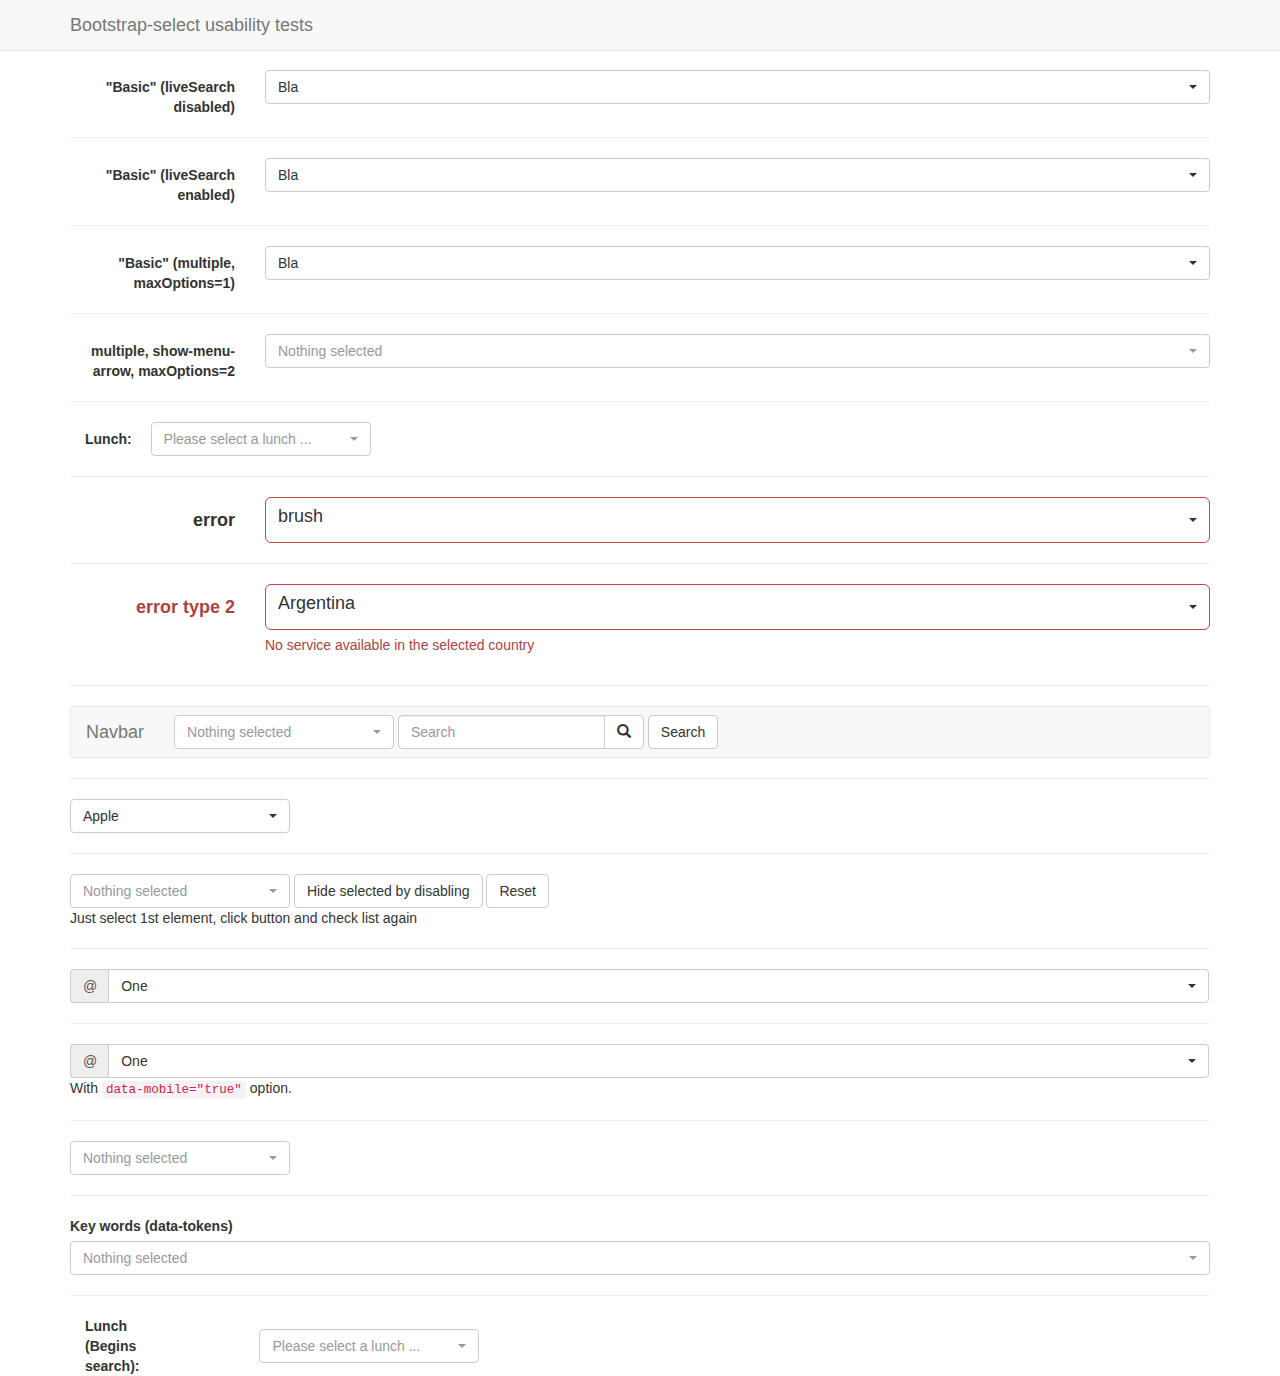
<file: project_cuoikhoa/src/plugins/bootstrap-select/test.html>
<!DOCTYPE html>
<html>
<head>
  <title>Bootstrap-select test page</title>

  <meta charset="utf-8">

  <link rel="stylesheet" href="https://maxcdn.bootstrapcdn.com/bootstrap/3.3.7/css/bootstrap.css">
  <link rel="stylesheet" href="dist/css/bootstrap-select.css">

  <style>
    body {
      padding-top: 70px;
    }
  </style>

  <script src="https://code.jquery.com/jquery-3.2.1.slim.js" defer></script>
  <script src="https://maxcdn.bootstrapcdn.com/bootstrap/3.3.7/js/bootstrap.js" defer></script>
  <script src="dist/js/bootstrap-select.js" defer></script>
</head>
<body>
<nav class="navbar navbar-default navbar-fixed-top" role="navigation">
  <div class="container">
    <div class="navbar-header">
      <a class="navbar-brand" href="#">Bootstrap-select usability tests</a>
    </div>
  </div>
</nav>

<div class="container">
  <form class="form-horizontal" role="form">
    <div class="form-group">
      <label for="basic" class="col-lg-2 control-label">"Basic" (liveSearch disabled)</label>

      <div class="col-lg-10">
        <select id="basic" class="selectpicker show-tick form-control">
          <option>cow</option>
          <option data-subtext="option subtext">bull</option>
          <option class="get-class" disabled>ox</option>
          <optgroup label="test" data-subtext="optgroup subtext">
            <option>ASD</option>
            <option selected>Bla</option>
            <option>Ble</option>
          </optgroup>
        </select>
      </div>
    </div>
  </form>

  <hr>

  <form class="form-horizontal" role="form">
    <div class="form-group">
      <label for="basic" class="col-lg-2 control-label">"Basic" (liveSearch enabled)</label>

      <div class="col-lg-10">
        <select id="basic" class="selectpicker show-tick form-control" data-live-search="true">
          <option>cow</option>
          <option data-subtext="option subtext">bull</option>
          <option class="get-class" disabled>ox</option>
          <optgroup label="test" data-subtext="optgroup subtext">
            <option>ASD</option>
            <option selected>Bla</option>
            <option>Ble</option>
          </optgroup>
        </select>
      </div>
    </div>
  </form>

  <hr>
  <form class="form-horizontal" role="form">
    <div class="form-group">
      <label for="basic2" class="col-lg-2 control-label">"Basic" (multiple, maxOptions=1)</label>

      <div class="col-lg-10">
        <select id="basic2" class="show-tick form-control" multiple>
          <option>cow</option>
          <option>bull</option>
          <option class="get-class" disabled>ox</option>
          <optgroup label="test" data-subtext="another test">
            <option>ASD</option>
            <option selected>Bla</option>
            <option>Ble</option>
          </optgroup>
        </select>
      </div>
    </div>
  </form>

  <hr>
  <form class="form-horizontal" role="form">
    <div class="form-group">
      <label for="maxOption2" class="col-lg-2 control-label">multiple, show-menu-arrow, maxOptions=2</label>

      <div class="col-lg-10">
        <select id="maxOption2" class="selectpicker show-menu-arrow form-control" multiple data-max-options="2">
          <option>chicken</option>
          <option>turkey</option>
          <option disabled>duck</option>
          <option>goose</option>
        </select>
      </div>
    </div>
  </form>

  <hr>
  <form class="form-inline">
    <div class="form-group">
      <label class="col-md-1 control-label" for="lunch">Lunch:</label>
    </div>
    <div class="form-group">
      <select id="lunch" class="selectpicker" data-live-search="true" title="Please select a lunch ...">
        <option>Hot Dog, Fries and a Soda</option>
        <option>Burger, Shake and a Smile</option>
        <option>Sugar, Spice and all things nice</option>
        <option>Baby Back Ribs</option>
        <option>A really really long option made to illustrate an issue with the live search in an inline form</option>
      </select>
    </div>
  </form>

  <hr>
  <form class="form-horizontal" role="form">
    <div class="form-group form-group-lg">
      <label for="error" class="col-lg-2 control-label">error</label>

      <div class="col-lg-10 error">
        <select id="error" class="selectpicker show-tick form-control">
          <option>pen</option>
          <option>pencil</option>
          <option selected>brush</option>
        </select>
      </div>
    </div>
  </form>

  <hr>
  <form class="form-horizontal" role="form">
    <div class="form-group has-error form-group-lg">
      <label class="control-label col-lg-2" for="country">error type 2</label>

      <div class="col-lg-10">
        <select id="country" name="country" class="form-control selectpicker">
          <option>Argentina</option>
          <option>United State</option>
          <option>Mexico</option>
        </select>

        <p class="help-block">No service available in the selected country</p>
      </div>
    </div>
  </form>

  <hr>
  <nav class="navbar navbar-default" role="navigation">
    <div class="container-fluid">
      <div class="navbar-header">
        <a class="navbar-brand" href="#">Navbar</a>
      </div>

      <form class="navbar-form navbar-left" role="search">
        <div class="form-group">
          <select class="selectpicker" multiple data-live-search="true" data-live-search-placeholder="Search" data-actions-box="true">
            <optgroup label="filter1">
              <option>option1</option>
              <option>option2</option>
              <option>option3</option>
              <option>option4</option>
            </optgroup>
            <optgroup label="filter2">
              <option>option1</option>
              <option>option2</option>
              <option>option3</option>
              <option>option4</option>
            </optgroup>
            <optgroup label="filter3">
              <option>option1</option>
              <option>option2</option>
              <option>option3</option>
              <option>option4</option>
            </optgroup>
          </select>
        </div>

        <div class="input-group">
          <input type="text" class="form-control" placeholder="Search" name="q">

          <div class="input-group-btn">
            <button class="btn btn-default" type="submit"><i class="glyphicon glyphicon-search"></i></button>
          </div>
        </div>
        <button type="submit" class="btn btn-default">Search</button>
      </form>

    </div>
    <!-- .container-fluid -->
  </nav>

  <hr>
  <select id="first-disabled" class="selectpicker" data-hide-disabled="true" data-live-search="true">
    <optgroup disabled="disabled" label="disabled">
      <option>Hidden</option>
    </optgroup>
    <optgroup label="Fruit">
      <option>Apple</option>
      <option>Orange</option>
    </optgroup>
    <optgroup label="Vegetable">
      <option>Corn</option>
      <option>Carrot</option>
    </optgroup>
  </select>

  <hr>
  <select id="first-disabled2" class="selectpicker" multiple data-hide-disabled="true" data-size="5">
    <option>Apple</option>
    <option>Banana</option>
    <option>Orange</option>
    <option>Pineapple</option>
    <option>Apple2</option>
    <option>Banana2</option>
    <option>Orange2</option>
    <option>Pineapple2</option>
    <option>Apple2</option>
    <option>Banana2</option>
    <option>Orange2</option>
    <option>Pineapple2</option>
  </select>
  <button id="special" class="btn btn-default">Hide selected by disabling</button>
  <button id="special2" class="btn btn-default">Reset</button>
  <p>Just select 1st element, click button and check list again</p>

  <hr>
  <div class="input-group">
    <span class="input-group-addon">@</span>
    <select class="form-control selectpicker">
      <option>One</option>
      <option>Two</option>
      <option>Three</option>
    </select>
  </div>

  <hr>
  <div class="input-group">
    <span class="input-group-addon">@</span>
    <select class="form-control selectpicker" data-mobile="true">
      <option>One</option>
      <option>Two</option>
      <option>Three</option>
    </select>
  </div>
  <p>With <code>data-mobile="true"</code> option.</p>

  <hr>
  <select id="done" class="selectpicker" multiple data-done-button="true">
    <option>Apple</option>
    <option>Banana</option>
    <option>Orange</option>
    <option>Pineapple</option>
    <option>Apple2</option>
    <option>Banana2</option>
    <option>Orange2</option>
    <option>Pineapple2</option>
    <option>Apple2</option>
    <option>Banana2</option>
    <option>Orange2</option>
    <option>Pineapple2</option>
  </select>

  <hr>

  <div class="form-group">
    <label for="tokens">Key words (data-tokens)</label>
    <select id="tokens" class="selectpicker form-control" multiple data-live-search="true">
      <option data-tokens="first">I actually am called "one"</option>
      <option data-tokens="second">And me "two"</option>
      <option data-tokens="last">I am "three"</option>
    </select>
  </div>

  <hr>
  <form class="form-inline">
    <div class="form-group">
      <label class="col-md-1 control-label" for="lunchBegins">Lunch (Begins search):</label>
    </div>
    <div class="form-group">
      <select id="lunchBegins" class="selectpicker" data-live-search="true" data-live-search-style="begins" title="Please select a lunch ...">
        <option>Hot Dog, Fries and a Soda</option>
        <option>Burger, Shake and a Smile</option>
        <option>Sugar, Spice and all things nice</option>
        <option>Baby Back Ribs</option>
        <option>A really really long option made to illustrate an issue with the live search in an inline form</option>
      </select>
    </div>
  </form>
</div>

<script>
  document.addEventListener('DOMContentLoaded', function () {
    var mySelect = $('#first-disabled2');

    $('#special').on('click', function () {
      mySelect.find('option:selected').prop('disabled', true);
      mySelect.selectpicker('refresh');
    });

    $('#special2').on('click', function () {
      mySelect.find('option:disabled').prop('disabled', false);
      mySelect.selectpicker('refresh');
    });

    $('#basic2').selectpicker({
      liveSearch: true,
      maxOptions: 1
    });
  });
</script>
</body>
</html>
</file>
<file: project_cuoikhoa/admin/ckeditor/samples/css/samples.css>
/**
 * @license Copyright (c) 2003-2020, CKSource - Frederico Knabben. All rights reserved.
 * For licensing, see LICENSE.md or https://ckeditor.com/legal/ckeditor-oss-license
 */
@media (max-width: 900px) {
  .global-is-mobile-hidden {
    display: none !important;
  }
}
article,
aside,
details,
figcaption,
figure,
footer,
header,
hgroup,
main,
menu,
nav,
section {
  display: block;
}
body,
html {
  margin: 0;
  padding: 0;
  font: 16px / 1.8 Arial, 'Helvetica Neue', Helvetica, sans-serif;
  font-weight: 300;
  color: #575757;
}
.grid-width-10 {
  width: 10%;
}
.grid-width-20 {
  width: 20%;
}
.grid-width-30 {
  width: 30%;
}
.grid-width-40 {
  width: 40%;
}
.grid-width-50 {
  width: 50%;
}
.grid-width-60 {
  width: 60%;
}
.grid-width-70 {
  width: 70%;
}
.grid-width-80 {
  width: 80%;
}
.grid-width-90 {
  width: 90%;
}
.grid-width-100 {
  width: 100%;
}
@media (max-width: 900px) {
  .grid-width-10,
  .grid-width-20,
  .grid-width-30,
  .grid-width-40,
  .grid-width-50,
  .grid-width-60,
  .grid-width-70,
  .grid-width-80,
  .grid-width-90,
  .grid-width-100 {
    width: 100%;
  }
}
*[class*="grid-width"] {
  -webkit-box-sizing: border-box;
  -moz-box-sizing: border-box;
  box-sizing: border-box;
  padding-left: 4%;
  padding-right: 4%;
  float: left;
}
*[class*="grid-width"]:after,
.grid-container:after,
*[class*="grid-width"]:before,
.grid-container:before {
  content: '';
  display: block;
  overflow: hidden;
  visibility: hidden;
  font-size: 0;
  line-height: 0;
  width: 0;
  height: 0;
}
*[class*="grid-width"]:after,
.grid-container:after {
  clear: both;
}
.grid-container {
  -webkit-box-sizing: border-box;
  -moz-box-sizing: border-box;
  box-sizing: border-box;
  margin-left: auto;
  margin-right: auto;
}
.grid-container-nested *[class*="grid-width"]:first-child {
  padding-left: 0;
}
.grid-container-nested *[class*="grid-width"]:last-child {
  padding-right: 0;
}
@media (max-width: 900px) {
  .grid-container-nested *[class*="grid-width"]:first-child {
    padding-left: 4%;
  }
  .grid-container-nested *[class*="grid-width"]:last-child {
    padding-right: 4%;
  }
}
.header-a {
  min-height: 140px;
  overflow: hidden;
}
.header-a .header-a-logo {
  margin: 40px 0 0;
}
@media (max-width: 900px) {
  .header-a .header-a-logo {
    text-align: center;
  }
}
.header-a .header-a-logo img {
  border: transparent;
}
.navigation-a {
  height: 30px;
  background: #3D3D3D;
  position: absolute;
  left: 0;
  right: 0;
  top: 0;
  padding: 0;
  overflow: hidden;
}
@media (max-width: 900px) {
  .navigation-a {
    text-align: center;
  }
}
.navigation-a ul {
  list-style: none;
  margin: 0;
  overflow: hidden;
}
.navigation-a ul li,
.navigation-a ul li a {
  display: inline-block;
}
@media (max-width: 900px) {
  .navigation-a ul {
    width: auto;
    text-overflow: ellipsis;
    white-space: nowrap;
    display: inline-block;
    float: none;
  }
  .navigation-a ul:before,
  .navigation-a ul:after {
    display: none;
  }
}
.navigation-a ul.navigation-a-left {
  text-align: left;
}
@media (max-width: 900px) {
  .navigation-a ul.navigation-a-left {
    padding-right: 0;
  }
}
.navigation-a ul.navigation-a-right {
  text-align: right;
}
@media (max-width: 900px) {
  .navigation-a ul.navigation-a-right {
    padding-left: 23px;
  }
}
.navigation-a ul li + li {
  margin-left: 23px;
}
.navigation-a ul li a {
  font-size: 10px;
  font-size: 0.625rem;
  line-height: 18px;
  line-height: 1.13rem;
  line-height: 30px;
  float: left;
  color: #ddd;
  font-weight: bold;
  text-decoration: none;
  text-transform: uppercase;
}
.navigation-a ul li a:hover {
  cursor: pointer;
  color: #fff;
}
.icon-navigation-a-github:before,
.icon-navigation-a-github:after {
  background-image: url("[data-uri]");
}
.navigation-b {
  text-align: right;
  margin: 52px 0 0;
  overflow: visible;
}
@media (max-width: 900px) {
  .navigation-b {
    text-align: center;
    margin-top: 20px;
    padding: 0;
  }
}
.navigation-b ul {
  padding: 0;
  list-style: none;
  margin: 0;
  overflow: visible;
}
.navigation-b ul li,
.navigation-b ul li a {
  display: inline-block;
}
@media (max-width: 900px) {
  .navigation-b ul {
    display: table;
    width: 100%;
    padding-bottom: 1.5em;
  }
}
@media (max-width: 900px) {
  .navigation-b ul li {
    display: table-row;
  }
}
.navigation-b ul li + li {
  margin-left: 20px;
}
@media (max-width: 900px) {
  .navigation-b ul li + li {
    margin-left: 0;
  }
}
.navigation-b ul li a {
  -webkit-box-sizing: border-box;
  -moz-box-sizing: border-box;
  box-sizing: border-box;
  text-transform: uppercase;
  text-decoration: none;
  outline: none;
}
@media (max-width: 900px) {
  .navigation-b ul li a {
    width: 100%;
    -webkit-border-radius: 0;
    -webkit-background-clip: padding-box;
    -moz-border-radius: 0;
    -moz-background-clip: padding;
    border-radius: 0;
    background-clip: padding-box;
  }
}
.footer-a {
  font-size: 13px;
  font-size: 0.8125rem;
  line-height: 23.4px;
  line-height: 1.46rem;
  padding-top: 2.25em;
  padding-bottom: 2.25em;
  overflow: hidden;
  color: #8a8a8a;
}
.footer-a a {
  color: #0287D0;
  text-decoration: none;
  border-bottom: 1px dotted #0287D0;
}
.footer-a a:hover {
  color: #0277b7;
}
.footer-a p {
  margin: 0;
  display: inline-block;
  text-align: center;
}
.content {
  font-size: 14px;
  font-size: 0.875rem;
  line-height: 25.2px;
  line-height: 1.57rem;
  overflow: hidden;
  padding-top: 1.5em;
  padding-bottom: 1.5em;
}
.content p {
  margin: 0.75em 0;
}
.content ul,
.content ol,
.content pre,
.content blockquote,
.content textarea:not([class^="cke"]),
.content .cke {
  margin: 1.875em 0;
}
.content code,
.content kbd {
  -webkit-border-radius: 3px;
  -webkit-background-clip: padding-box;
  -moz-border-radius: 3px;
  -moz-background-clip: padding;
  border-radius: 3px;
  background-clip: padding-box;
  padding: 3px 4px;
}
.content pre,
.content code,
.content kbd,
.content blockquote {
  background: #f5f5f5;
}
.content blockquote,
.content pre {
  background: none;
  border-left: 4px solid #0287D0;
  padding: 1.5em 2.25em;
}
.content p a,
.content ul a,
.content ol a,
.content blockquote a,
.content h1 a,
.content h2 a,
.content h3 a,
.content h4 a,
.content h5 a {
  color: #0287D0;
  text-decoration: none;
  border-bottom: 1px dotted #0287D0;
}
.content p a:hover,
.content ul a:hover,
.content ol a:hover,
.content blockquote a:hover,
.content h1 a:hover,
.content h2 a:hover,
.content h3 a:hover,
.content h4 a:hover,
.content h5 a:hover {
  color: #0277b7;
}
.content h1,
.content h2,
.content h3,
.content h4,
.content h5 {
  color: #000;
  font-weight: 100;
}
.content h1 code,
.content h2 code,
.content h3 code,
.content h4 code,
.content h5 code,
.content h1 kbd,
.content h2 kbd,
.content h3 kbd,
.content h4 kbd,
.content h5 kbd {
  font-size: inherit;
}
.content h1 a.content-heading-anchor,
.content h2 a.content-heading-anchor,
.content h3 a.content-heading-anchor,
.content h4 a.content-heading-anchor,
.content h5 a.content-heading-anchor {
  font-weight: 100;
  vertical-align: middle;
  opacity: 0;
  border: 0;
}
.content h1:hover a.content-heading-anchor,
.content h2:hover a.content-heading-anchor,
.content h3:hover a.content-heading-anchor,
.content h4:hover a.content-heading-anchor,
.content h5:hover a.content-heading-anchor {
  opacity: 1;
}
.content h1:target a,
.content h2:target a,
.content h3:target a,
.content h4:target a,
.content h5:target a {
  -webkit-animation: targetLinkOpacity 0.5s linear alternate;
  -moz-animation: targetLinkOpacity 0.5s linear alternate;
  -o-animation: targetLinkOpacity 0.5s linear alternate;
  animation: targetLinkOpacity 0.5s linear alternate;
  opacity: 1;
}
.content input,
.content select,
.content textarea:not([class^="cke"]) {
  -webkit-border-radius: 3px;
  -webkit-background-clip: padding-box;
  -moz-border-radius: 3px;
  -moz-background-clip: padding;
  border-radius: 3px;
  background-clip: padding-box;
  -webkit-box-shadow: inset 0 1px 1px rgba(0, 0, 0, 0.08);
  -moz-box-shadow: inset 0 1px 1px rgba(0, 0, 0, 0.08);
  box-shadow: inset 0 1px 1px rgba(0, 0, 0, 0.08);
  font: inherit;
  color: inherit;
  border: 1px solid #D9D9D9;
  padding: .2em .5em;
}
.content input:focus,
.content select:focus,
.content textarea:not([class^="cke"]):focus {
  border-color: #66afe9;
  outline: 0;
  -webkit-box-shadow: inset 0 1px 1px rgba(0, 0, 0, 0.08), 0 0 8px #93c6ef;
  -moz-box-shadow: inset 0 1px 1px rgba(0, 0, 0, 0.08), 0 0 8px #93c6ef;
  box-shadow: inset 0 1px 1px rgba(0, 0, 0, 0.08), 0 0 8px #93c6ef;
}
.content abbr {
  border-bottom: 1px dotted #666;
  cursor: pointer;
}
.content blockquote {
  font-style: italic;
  font-family: Georgia, Times, "Times New Roman", serif;
  font-size: 16px;
  font-size: 1rem;
  line-height: 28.8px;
  line-height: 1.8rem;
}
.content em {
  font-style: italic;
}
.content h1 {
  font-size: 36px;
  font-size: 2.25rem;
  line-height: 64.8px;
  line-height: 4.05rem;
  margin: 1.125em 0 0;
}
.content h2 {
  font-size: 27.2px;
  font-size: 1.7rem;
  line-height: 48.96px;
  line-height: 3.06rem;
  margin: 0.9em 0 0;
}
.content h3 {
  font-size: 24px;
  font-size: 1.5rem;
  line-height: 43.2px;
  line-height: 2.7rem;
  font-weight: 500;
  margin: 0.75em 0 0;
}
.content h4 {
  font-size: 19.2px;
  font-size: 1.2rem;
  line-height: 34.56px;
  line-height: 2.16rem;
  font-weight: 500;
  margin: 0.75em 0 0;
}
.content h5 {
  font-size: 17.6px;
  font-size: 1.1rem;
  line-height: 31.68px;
  line-height: 1.98rem;
  font-weight: 500;
  margin: 0.75em 0 0;
}
.content hr {
  border: 0;
  border-top: 4px solid #D9D9D9;
  margin: 1.5em 0;
}
.content input[type="text"] {
  height: 1.8em;
  line-height: 1.8em;
}
.content input[type="button"] {
  -webkit-appearance: button;
  -moz-appearance: button;
  appearance: button;
}
.content kbd {
  font-size: 12px;
  font-size: 0.75rem;
  line-height: 21.6px;
  line-height: 1.35rem;
  font-family: Arial, 'Helvetica Neue', Helvetica, sans-serif;
  padding: 2px 6px;
  -webkit-box-shadow: 0 0 4px #fff inset, 0 2px 0 #D9D9D9;
  -moz-box-shadow: 0 0 4px #fff inset, 0 2px 0 #D9D9D9;
  box-shadow: 0 0 4px #fff inset, 0 2px 0 #D9D9D9;
}
.content p img {
  vertical-align: middle;
}
.content p pre {
  padding: 1.5em;
}
.content pre {
  padding: 0;
  border: 0;
  tab-size: 4;
  -o-tab-size: 4;
  -moz-tab-size: 4;
}
.content pre,
.content code {
  font-size: 11.89px;
  font-size: 0.743rem;
  line-height: 21.4px;
  line-height: 1.34rem;
  font-family: Consolas, Menlo, Monaco, Lucida Console, Liberation Mono, DejaVu Sans Mono, Bitstream Vera Sans Mono, Courier New, monospace, serif;
}
.content pre a,
.content code a {
  border: 0;
}
.content pre code {
  padding: 0.75em;
  display: block;
}
.content strong {
  color: #000;
}
.content ul ul,
.content ol ul,
.content ul ol,
.content ol ol {
  margin: 0.75em 0;
}
.content ul li,
.content ol li {
  font-size: 14px;
  font-size: 0.875rem;
  line-height: 30.24px;
  line-height: 1.89rem;
}
.content textarea:not([class^="cke"]) {
  width: 100%;
}
.content div.todo {
  border: 2px dotted #444;
  padding: 10px;
  margin: 60px 0 10px 0;
  /* Remove me some day */
}
.content div.todo:before {
  content: "TODO";
  font-weight: bold;
}
body a.button-a,
body button.button-a,
body input.button-a {
  -webkit-border-radius: 3px;
  -webkit-background-clip: padding-box;
  -moz-border-radius: 3px;
  -moz-background-clip: padding;
  border-radius: 3px;
  background-clip: padding-box;
  font-size: 14px;
  font-size: 0.875rem;
  line-height: 25.2px;
  line-height: 1.57rem;
  height: 36px;
  line-height: 36px;
  padding: 0 1.1em;
  font-weight: 700;
  color: #3e3e3e;
  white-space: nowrap;
  text-decoration: none;
  display: inline-block;
  cursor: pointer;
  border: 0;
  vertical-align: middle;
  margin: 1px 0;
  background: transparent;
}
body a.button-a.icon-pos-left,
body button.button-a.icon-pos-left,
body input.button-a.icon-pos-left {
  padding-left: .8em;
}
body a.button-a.icon-pos-right,
body button.button-a.icon-pos-right,
body input.button-a.icon-pos-right {
  padding-right: .8em;
}
body a.button-a.button-a-no-text,
body button.button-a.button-a-no-text,
body input.button-a.button-a-no-text {
  -webkit-border-radius: 100px;
  -webkit-background-clip: padding-box;
  -moz-border-radius: 100px;
  -moz-background-clip: padding;
  border-radius: 100px;
  background-clip: padding-box;
  width: 36px;
  padding: 0;
  text-indent: -999px;
  overflow: hidden;
  position: relative;
  text-align: center;
}
body a.button-a.button-a-no-text:before,
body button.button-a.button-a-no-text:before,
body input.button-a.button-a-no-text:before {
  position: absolute;
  left: 50%;
  top: 50%;
  margin: -9px 0 0 -9px;
}
@media (max-width: 900px) {
  body a.button-a.button-a-mobile-collapsed,
  body button.button-a.button-a-mobile-collapsed,
  body input.button-a.button-a-mobile-collapsed {
    -webkit-border-radius: 100px;
    -webkit-background-clip: padding-box;
    -moz-border-radius: 100px;
    -moz-background-clip: padding;
    border-radius: 100px;
    background-clip: padding-box;
    width: 36px;
    padding: 0;
    text-indent: -999px;
    overflow: hidden;
    position: relative;
    text-align: center;
  }
  body a.button-a.button-a-mobile-collapsed:before,
  body button.button-a.button-a-mobile-collapsed:before,
  body input.button-a.button-a-mobile-collapsed:before {
    position: absolute;
    left: 50%;
    top: 50%;
    margin: -9px 0 0 -9px;
  }
  body a.button-a.button-a-mobile-collapsed:before,
  body button.button-a.button-a-mobile-collapsed:before,
  body input.button-a.button-a-mobile-collapsed:before {
    position: absolute;
    left: 50%;
    top: 50%;
    margin: -9px 0 0 -9px;
  }
}
body a.button-a:active,
body button.button-a:active,
body input.button-a:active,
body a.button-a:hover,
body button.button-a:hover,
body input.button-a:hover {
  color: #fff;
  background: #0277b7;
}
body a.button-a:focus,
body button.button-a:focus,
body input.button-a:focus {
  border-color: #66afe9;
  outline: 0;
  -webkit-box-shadow: inset 0 1px 1px rgba(0, 0, 0, 0.075), 0 0 8px #93c6ef;
  -moz-box-shadow: inset 0 1px 1px rgba(0, 0, 0, 0.075), 0 0 8px #93c6ef;
  box-shadow: inset 0 1px 1px rgba(0, 0, 0, 0.075), 0 0 8px #93c6ef;
}
body a.button-a-soft,
body button.button-a-soft,
body input.button-a-soft {
  background: #e7e7e7;
}
body a.button-a-soft:active,
body button.button-a-soft:active,
body input.button-a-soft:active,
body a.button-a-soft:hover,
body button.button-a-soft:hover,
body input.button-a-soft:hover {
  color: #3e3e3e;
  background: #cecece;
}
body a.button-a-background,
body button.button-a-background,
body input.button-a-background,
body a.navigation-b ul li a:hover,
body button.navigation-b ul li a:hover,
body input.navigation-b ul li a:hover {
  color: #fff;
  background: #0287D0;
}
body a.button-a-background:active,
body button.button-a-background:active,
body input.button-a-background:active,
body a.button-a-background:hover,
body button.button-a-background:hover,
body input.button-a-background:hover,
body a.navigation-b ul li a:hover:active,
body button.navigation-b ul li a:hover:active,
body input.navigation-b ul li a:hover:active,
body a.navigation-b ul li a:hover:hover,
body button.navigation-b ul li a:hover:hover,
body input.navigation-b ul li a:hover:hover {
  color: #fff;
  background: #0277b7;
}
.balloon-a {
  font-size: 12px;
  font-size: 0.75rem;
  line-height: 21.6px;
  line-height: 1.35rem;
  -webkit-border-radius: 3px;
  -webkit-background-clip: padding-box;
  -moz-border-radius: 3px;
  -moz-background-clip: padding;
  border-radius: 3px;
  background-clip: padding-box;
  border-bottom: 3px solid #d4d4d4;
  background: #ebebeb;
  display: inline-block;
  white-space: nowrap;
  padding: .4em 1.2em .2em;
  font-weight: 700;
  position: relative;
  z-index: 1000;
  text-transform: none;
  color: #575757;
}
.balloon-a:hover {
  color: #575757;
}
.balloon-a:before {
  content: '';
  width: 0;
  height: 0;
  border-style: solid;
  position: absolute;
}
.balloon-a-ne:before,
.balloon-a-nw:before {
  top: -13px;
  border-width: 0 9px 15.6px 9px;
  border-color: transparent transparent #ebebeb transparent;
}
.balloon-a-se:before,
.balloon-a-sw:before {
  bottom: -13px;
  border-width: 15.6px 9px 0 9px;
  border-color: #ebebeb transparent transparent transparent;
}
.balloon-a-nw:before,
.balloon-a-sw:before {
  left: 20px;
}
.balloon-a-ne:before,
.balloon-a-se:before {
  right: 20px;
}
.icon-pos-left:before,
.icon-pos-right:after {
  content: '';
  display: inline-block;
  width: 18px;
  height: 18px;
  vertical-align: middle;
  background-repeat: no-repeat;
}
.icon-pos-left:before {
  margin-right: 10px;
}
.icon-pos-right:after {
  margin-left: 10px;
}
.icon-download:before,
.icon-download:after {
  background-image: url("[data-uri]");
}
.icon-question-mark:before,
.icon-question-mark:after {
  background-image: url("[data-uri]");
}
.icon-close:before,
.icon-close:after {
  background-image: url("[data-uri]");
}
.ie8 .switch > * {
  vertical-align: middle;
}
.ie8 .switch input[type="radio"] {
  margin: 0 0.25em;
  display: inline-block;
}
.ie8 .switch label {
  margin-left: 0 !important;
  margin-right: 0 !important;
}
.ie8 .switch label[data-for="1"] {
  float: left;
}
.ie8 .switch label[data-for="2"] {
  float: right;
}
.ie8 .switch .switch-inner {
  display: none;
}
.switch {
  font-size: 14px;
  font-size: 0.875rem;
  line-height: 25.2px;
  line-height: 1.57rem;
  font-weight: bold;
  background-color: #0287D0;
  overflow: hidden;
  display: inline-block;
  padding: 0.75em 0.25em;
  color: #fff;
  -webkit-border-radius: 3px;
  -webkit-background-clip: padding-box;
  -moz-border-radius: 3px;
  -moz-background-clip: padding;
  border-radius: 3px;
  background-clip: padding-box;
  position: relative;
}
.switch input[type="radio"] {
  display: none;
}
.switch label {
  position: relative;
  z-index: 2;
  float: left;
  cursor: pointer;
  padding: 0 0.75em;
}
.switch label:hover {
  text-decoration: underline;
}
.switch .switch-inner {
  float: left;
  background-color: #FFF;
  height: 1.5em;
  width: 4.125em;
  padding: 2px;
  margin: 0 0.25em;
  -webkit-border-radius: 5.5px;
  -webkit-background-clip: padding-box;
  -moz-border-radius: 5.5px;
  -moz-background-clip: padding;
  border-radius: 5.5px;
  background-clip: padding-box;
}
.switch .switch-inner .handler {
  overflow: hidden;
  position: relative;
  display: block;
  height: 1.5em;
  width: 1.5em;
  background: #027dc1;
  -webkit-border-radius: 4.5px;
  -webkit-background-clip: padding-box;
  -moz-border-radius: 4.5px;
  -moz-background-clip: padding;
  border-radius: 4.5px;
  background-clip: padding-box;
}
.switch .switch-inner .handler:before {
  content: '';
  display: block;
  position: absolute;
  top: 0;
  right: 0;
  bottom: 3px;
  left: 0;
  background-color: #0291df;
  -webkit-border-bottom-left-radius: 4.5px;
  -moz-border-radius-bottomleft: 4.5px;
  border-bottom-left-radius: 4.5px;
  -webkit-border-bottom-right-radius: 4.5px;
  -webkit-background-clip: padding-box;
  -moz-border-radius-bottomright: 4.5px;
  -moz-background-clip: padding;
  border-bottom-right-radius: 4.5px;
  background-clip: padding-box;
}
.switch:hover .switch-inner .handler:before {
  background: #029ef3;
}
.switch input[data-num="2"]:checked ~ .switch-inner > .handler {
  margin-left: auto;
}
.switch input[data-num="2"]:checked ~ label[data-for="1"] {
  padding-right: 5.125em;
  margin-right: -4.375em;
}
.switch input[data-num="1"]:checked ~ label[data-for="2"] {
  padding-left: 5.125em;
  margin-left: -4.375em;
}
.toggler {
  -webkit-user-select: none;
  -moz-user-select: none;
  -ms-user-select: none;
  user-select: none;
}
.toggler label {
  cursor: pointer;
}
.toggler [data-collapse] {
  display: inherit;
}
.toggler [data-expand] {
  display: none;
}
.toggler.collapsed [data-collapse] {
  display: none;
}
.toggler.collapsed [data-expand] {
  display: inherit;
}
.toggler-container {
  overflow: hidden;
}
.toggler-container.collapsed {
  height: 0;
}
.icon-toggler-expanded:before,
.icon-toggler-collapsed:before,
.icon-toggler-expanded:after,
.icon-toggler-collapsed:after {
  background-image: url("[data-uri]");
}
.icon-toggler-expanded.icon-light:before,
.icon-toggler-collapsed.icon-light:before,
.icon-toggler-expanded.icon-light:after,
.icon-toggler-collapsed.icon-light:after {
  background-image: url("[data-uri]");
}
.icon-toggler-expanded:before,
.icon-toggler-expanded:after {
  background-position: top left;
}
.icon-toggler-collapsed:before,
.icon-toggler-collapsed:after {
  background-position: bottom left;
}
.modal {
  padding: 20px;
  border-radius: 3px;
  background-color: white;
  max-width: 700px;
  -webkit-box-sizing: border-box;
  -moz-box-sizing: border-box;
  box-sizing: border-box;
  width: 80% !important;
  top: 50% !important;
  -webkit-transform: translate(-50%, -50%) !important;
  -moz-transform: translate(-50%, -50%) !important;
  -ms-transform: translate(-50%, -50%) !important;
  -o-transform: translate(-50%, -50%) !important;
  transform: translate(-50%, -50%) !important;
}
.modal-close {
  -webkit-border-radius: 100px;
  -webkit-background-clip: padding-box;
  -moz-border-radius: 100px;
  -moz-background-clip: padding;
  border-radius: 100px;
  background-clip: padding-box;
  cursor: pointer;
  height: 18px;
  width: 18px;
  position: absolute;
  top: 10px;
  right: 10px;
  font-size: 17px;
  text-align: center;
  line-height: 19px;
  background: #cccccc;
}
main .grid-container,
header .grid-container,
.navigation-a > div,
footer > div {
  max-width: 968px;
}
.header-a {
  margin-top: 30px;
}
.footer-a {
  border-top: 1px solid #D9D9D9;
}
.adjoined-top {
  background-color: #0287D0;
  color: #fff;
}
.adjoined-top .content h1,
.adjoined-top .content h2,
.adjoined-top .content h3,
.adjoined-top .content h4,
.adjoined-top .content h5 {
  color: #fff;
}
.adjoined-top .content p {
  font-size: 18px;
  font-size: 1.125rem;
  line-height: 32.4px;
  line-height: 2.02rem;
  font-weight: 100;
}
.adjoined-top .content p a {
  text-decoration: none;
  border-bottom: 1px dotted #fff;
  color: inherit;
}
.adjoined-top .content p a:hover {
  color: #e6e6e6;
}
.adjoined-top .content button {
  color: #fff;
}
.adjoined-top .content strong {
  color: #fff;
}
.adjoined-top .content code {
  font-size: inherit;
  color: #0287D0;
}
.adjoined-bottom {
  position: relative;
}
.adjoined-bottom:before {
  z-index: -1;
  content: '';
  background: #0287D0;
  position: absolute;
  top: 0;
  left: 0;
  right: 0;
  height: 50%;
}
main .grid-container,
header .grid-container,
.navigation-a > div,
footer > div {
  max-width: 1052px;
}
main .grid-container.freed-width {
  max-width: none;
}
.switch {
  background: #027dc1;
  float: right;
  overflow: visible;
}
.switch .balloon-a {
  position: absolute;
  top: -40px;
  right: 50%;
  margin-right: -15px;
  background: #FFEFC1;
  border-bottom-color: #DCDCA4;
}
.switch .balloon-a:before {
  border-color: #FFEFC1 transparent transparent transparent;
}
#toolbar .editors-container {
  overflow: hidden;
  height: 0;
  transition: height 200ms;
}
#toolbar .editors-container.active {
  height: auto;
}
#main #editor {
  background: #FFF;
  padding: 2% 4%;
  border: dashed 5px #0287D0;
}
#main .adjoined-top:before {
  height: 335px;
}
#toolbar .adjoined-top:before {
  height: 219px;
}
#toolbar .adjoined-top .grid-container-nested {
  height: 147px;
}
.content .grid-switch-magic {
  margin: 3.5em 0 0;
}
#info-box {
  padding-bottom: 0;
}
#info-box > div {
  width: 100%;
  text-align: right;
}
#info-box > div .toggler {
  padding-right: 0;
}
#info-box > div .toggler:hover {
  background: transparent;
  color: #000;
}
#info-box > div .toggler:hover > label {
  text-decoration: underline;
}
#info-box > div h2 {
  float: left;
  margin-top: 0;
}
#info-box > div#instructions-container {
  text-align: left;
}
#toolbarModifierWrapper {
  overflow: hidden;
  height: 0;
  opacity: 0;
  transition: height 200ms;
}
#toolbarModifierWrapper.active {
  height: auto;
  opacity: 1;
}
header {
  overflow: visible;
}
header div.grid-container {
  overflow: visible;
}
header .navigation-b {
  overflow: visible;
}
header .navigation-b ul {
  overflow: visible;
}
header .navigation-b a {
  position: relative;
}
header .balloon-a {
  position: absolute;
  top: 48px;
  left: 50%;
  margin-left: -35px;
}
@media (max-width: 1140px) {
  header .balloon-a {
    left: auto;
    margin-left: auto;
    right: 50%;
    margin-right: -35px;
  }
  header .balloon-a:before {
    left: auto;
    right: 22px;
  }
}
@media (max-width: 900px) {
  header .balloon-a {
    display: none;
  }
}
header .header-a-logo img {
  width: 160px;
  height: 60px;
}

#toolbar .cke_toolbar {
  pointer-events: none;
  -webkit-user-select: none;
  -moz-user-select: none;
  -ms-user-select: none;
  user-select: none;
  cursor: default;
}
.some-toolbar-active .cke_toolbar {
  zoom: 1;
  filter: alpha(opacity=50);
  -webkit-opacity: 0.5;
  -moz-opacity: 0.5;
  opacity: 0.5;
}
.cke_toolbar.active {
  position: relative;
  zoom: 1;
  filter: alpha(opacity=100);
  -webkit-opacity: 1;
  -moz-opacity: 1;
  opacity: 1;
}
.cke_toolbar.active:after {
  content: '';
  display: block;
  position: absolute;
  top: 0;
  right: 6px;
  bottom: 5px;
  left: 0;
  -webkit-border-radius: 5px;
  -webkit-background-clip: padding-box;
  -moz-border-radius: 5px;
  -moz-background-clip: padding;
  border-radius: 5px;
  background-clip: padding-box;
  -webkit-box-shadow: 0px 0px 15px 3px #fff4b0;
  -moz-box-shadow: 0px 0px 15px 3px #fff4b0;
  box-shadow: 0px 0px 15px 3px #fff4b0;
}
.cke_toolbar.active .cke_toolgroup {
  -webkit-box-shadow: none;
  -moz-box-shadow: none;
  box-shadow: none;
  border-color: #e3c300;
}
.cke_toolbar.active .cke_combo,
.cke_toolbar.active .cke_toolgroup {
  position: relative;
  z-index: 2;
}
.cke_toolbar.active .cke_combo_button {
  -webkit-box-shadow: none;
  -moz-box-shadow: none;
  box-shadow: none;
}
.unselectable {
  -webkit-user-select: none;
  -moz-user-select: none;
  -ms-user-select: none;
  user-select: none;
}
.toolbar {
  padding: 5px 0;
  margin-bottom: 2.4em;
  overflow: hidden;
  background: #fff;
}
.toolbar button.button-a.cke_button {
  cursor: pointer;
  display: inline-block;
  padding: 4px 6px;
  outline: 0;
  border: 1px solid #a6a6a6;
}
.toolbar button.button-a.hidden {
  display: none;
}
.toolbar button.button-a.left {
  float: left;
  margin-right: 8px;
}
.toolbar button.button-a.right {
  float: right;
  margin-left: 8px;
}
.toolbar button.button-a .highlight {
  color: #ffefc1;
}
.configContainer.hidden,
.toolbarModifier.hidden,
.toolbarModifier-hints.hidden {
  display: none;
}
.toolbarModifier :focus,
.toolbar button:focus,
.configContainer textarea.configCode:focus {
  outline: none;
}
div.toolbarModifier {
  padding: 0;
  overflow: hidden;
  width: 100%;
  position: relative;
  display: table;
  border-collapse: collapse;
}
div.toolbarModifier ::-moz-focus-inner {
  border: 0;
}
div.toolbarModifier .empty {
  display: none;
}
div.toolbarModifier.empty-visible .empty {
  display: table-row;
  zoom: 1;
  filter: alpha(opacity=60);
  -webkit-opacity: 0.6;
  -moz-opacity: 0.6;
  opacity: 0.6;
}
div.toolbarModifier .empty > p {
  line-height: 31px;
}
div.toolbarModifier > ul {
  padding: 0;
  margin: 0;
  border-top: 1px solid #ccc;
  width: 100%;
}
div.toolbarModifier > ul[data-type="table-header"] {
  display: table-header-group;
}
div.toolbarModifier > ul[data-type="table-body"] {
  display: table-row-group;
}
div.toolbarModifier > ul p {
  padding: 0;
  margin: 0;
}
div.toolbarModifier > ul > li {
  display: table-row;
}
div.toolbarModifier > ul > li[data-type="header"] {
  font-weight: bold;
  user-select: none;
  cursor: default;
}
div.toolbarModifier > ul > li[data-type="group"],
div.toolbarModifier > ul > li[data-type="separator"] {
  border-bottom: 1px solid #ccc;
}
div.toolbarModifier > ul > li[data-type="subgroup"] {
  border-top: 1px solid #eee;
}
div.toolbarModifier > ul > li[data-type="subgroup"]:first-child {
  border-top: none;
}
div.toolbarModifier > ul > li[data-type="group"].active,
div.toolbarModifier > ul > li[data-type="group"]:hover,
div.toolbarModifier > ul > li[data-type="separator"].active,
div.toolbarModifier > ul > li[data-type="separator"]:hover {
  overflow: hidden;
  z-index: 2;
}
div.toolbarModifier > ul > li[data-type="group"].active,
div.toolbarModifier > ul > li[data-type="separator"].active,
div.toolbarModifier > ul > li[data-type="group"].active:hover,
div.toolbarModifier > ul > li[data-type="separator"].active:hover {
  background: #f0fafb;
}
div.toolbarModifier > ul > li[data-type="group"]:hover,
div.toolbarModifier > ul > li[data-type="separator"]:hover {
  background: #fffbe3;
}
div.toolbarModifier > ul > li[data-type="separator"] {
  background: #f5f5f5;
}
div.toolbarModifier > ul > li[data-type="separator"]:after {
  content: '';
  width: 100%;
}
div.toolbarModifier > ul > li[data-type="separator"] > p {
  padding: 2px 5px;
}
div.toolbarModifier > ul > li > p,
div.toolbarModifier > ul > li > ul {
  display: table-cell;
  vertical-align: middle;
}
div.toolbarModifier > ul > li p {
  padding-left: 5px;
  min-width: 200px;
}
div.toolbarModifier > ul > li p span {
  white-space: nowrap;
  cursor: default;
}
div.toolbarModifier > ul > li p span button {
  font-size: 12.666px;
  margin-right: 5px;
  cursor: pointer;
  background: #fff;
  -webkit-border-radius: 5px;
  -webkit-background-clip: padding-box;
  -moz-border-radius: 5px;
  -moz-background-clip: padding;
  border-radius: 5px;
  background-clip: padding-box;
  border: 1px solid #bbb;
  padding: 0 7px;
  line-height: 12px;
  height: 20px;
}
div.toolbarModifier > ul > li p span button:not(.disabled):hover,
div.toolbarModifier > ul > li p span button:not(.disabled):focus {
  color: #fff;
  background-color: #454545;
  border-color: transparent;
}
div.toolbarModifier > ul > li p span button.move.disabled {
  cursor: default;
  zoom: 1;
  filter: alpha(opacity=20);
  -webkit-opacity: 0.2;
  -moz-opacity: 0.2;
  opacity: 0.2;
}
div.toolbarModifier > ul > li ul {
  border-collapse: collapse;
  padding: 0;
  width: 100%;
}
div.toolbarModifier > ul > li ul li {
  display: table-row;
  list-style-type: none;
  line-height: 1;
}
div.toolbarModifier > ul > li ul li[data-type="subgroup"] {
  border-top: 1px solid #ddd;
}
div.toolbarModifier > ul > li ul li[data-type="subgroup"]:first-child {
  border-top: 0;
}
div.toolbarModifier > ul > li ul li[data-type="subgroup"] [data-type="button"] {
  -webkit-border-radius: 3px;
  -webkit-background-clip: padding-box;
  -moz-border-radius: 3px;
  -moz-background-clip: padding;
  border-radius: 3px;
  background-clip: padding-box;
  padding: 0 2px;
}
div.toolbarModifier > ul > li ul li[data-type="subgroup"] [data-type="button"]:focus {
  background: rgba(0, 0, 0, 0.04);
}
div.toolbarModifier > ul > li ul li[data-type="subgroup"] [data-type="button"] input {
  vertical-align: middle;
}
div.toolbarModifier > ul > li ul li > p,
div.toolbarModifier > ul > li ul li > ul {
  display: table-cell;
  vertical-align: middle;
}
div.toolbarModifier > ul > li ul li ul {
  padding: 0;
}
div.toolbarModifier > ul > li ul li ul li {
  padding: 0;
  display: inline-block;
  cursor: pointer;
  margin: 2px 5px 2px 0;
}
div.toolbarModifier > ul > li ul li ul li .cke_combo_text {
  cursor: pointer;
  white-space: nowrap;
}
div.toolbarModifier > ul > li ul li ul li .cke_toolgroup,
div.toolbarModifier > ul > li ul li ul li .cke_combo_button {
  cursor: pointer;
  margin: 0;
  vertical-align: middle;
  border: 1px solid #ddd;
  font-size: 11.41px;
  font-size: 0.713rem;
  line-height: 20.54px;
  line-height: 1.28rem;
}
div.toolbarModifier > .codemirror-wrapper {
  overflow-y: auto;
}
div.toolbarModifier-hints {
  float: right;
  width: 350px;
  min-width: 150px;
  overflow-y: auto;
  margin-left: 1.5em;
}
div.toolbarModifier-hints h3 {
  font-size: 18.08px;
  font-size: 1.13rem;
  line-height: 32.54px;
  line-height: 2.03rem;
  padding: 0.36em 1.5em;
  background: #f5f5f5;
  border-bottom: 1px solid #ddd;
  margin-top: 0;
  margin-bottom: 1.2em;
}
div.toolbarModifier-hints dl {
  margin-bottom: 1.2em;
  overflow: hidden;
}
div.toolbarModifier-hints dl .list-header {
  font-weight: bold;
  border: 0;
  padding-bottom: 0.6em;
}
div.toolbarModifier-hints dl > p {
  text-align: center;
}
div.toolbarModifier-hints dl dt {
  float: left;
  width: 9em;
  clear: both;
  text-align: right;
  border-top: 1px solid #ddd;
  padding-left: 1.5em;
  padding-right: .1em;
  -webkit-box-sizing: border-box;
  -moz-box-sizing: border-box;
  box-sizing: border-box;
}
div.toolbarModifier-hints dl dt code {
  background: none;
  border: none;
  vertical-align: middle;
}
div.toolbarModifier-hints dl dd {
  margin-left: 10em;
  clear: right;
  padding-right: 1.5em;
}
div.toolbarModifier-hints dl dd code {
  line-height: 2.2em;
}
div.toolbarModifier-hints dl dd:after {
  content: '\00a0';
  display: block;
  clear: left;
  float: right;
  height: 0;
  width: 0;
}
.toolbarModifier-hints,
.configContainer textarea.configCode,
.CodeMirror {
  -webkit-border-radius: 3px;
  -webkit-background-clip: padding-box;
  -moz-border-radius: 3px;
  -moz-background-clip: padding;
  border-radius: 3px;
  background-clip: padding-box;
  border: 1px solid #ccc;
  font-size: 13.01px;
  font-size: 0.813rem;
  line-height: 23.42px;
  line-height: 1.46rem;
}
.configContainer textarea.configCode,
.CodeMirror pre,
.CodeMirror-linenumber {
  font-size: 13.01px;
  font-size: 0.813rem;
  line-height: 23.42px;
  line-height: 1.46rem;
  font-family: Consolas, Menlo, Monaco, Lucida Console, Liberation Mono, DejaVu Sans Mono, Bitstream Vera Sans Mono, Courier New, monospace, serif;
}
.CodeMirror pre {
  border: none;
  padding: 0;
  margin: 0;
}
.configContainer textarea.configCode {
  -webkit-box-sizing: border-box;
  -moz-box-sizing: border-box;
  box-sizing: border-box;
  color: #575757;
  padding: 10px;
  width: 100%;
  min-height: 500px;
  margin: 0;
  resize: none;
  outline: none;
  -moz-tab-size: 4;
  tab-size: 4;
  white-space: pre;
  word-wrap: normal;
  overflow: auto;
}
.CodeMirror-hints.toolbar-modifier {
  padding: 0;
  color: #575757;
  font-size: 14px;
  font-size: 0.875rem;
  line-height: 25.2px;
  line-height: 1.57rem;
  font-family: Consolas, Menlo, Monaco, Lucida Console, Liberation Mono, DejaVu Sans Mono, Bitstream Vera Sans Mono, Courier New, monospace, serif;
}
.CodeMirror-hints.toolbar-modifier .CodeMirror-hint-active {
  color: #575757;
  background: #f0fafb;
}
.CodeMirror-hints.toolbar-modifier > li:hover {
  background: #fffbe3;
}
/* Text modifier */
#toolbarModifierWrapper {
  margin-bottom: 1.2em;
}
#toolbarModifierWrapper .invalid .CodeMirror {
  background: #fff8f8;
  border-color: red;
}
#toolbarModifierWrapper .CodeMirror {
  height: auto;
  padding: 0 0.6em;
}
.staticContainer {
  position: fixed;
  top: 0;
  width: 100%;
  z-index: 10;
}
.staticContainer > .grid-container {
  max-width: 1052px;
}
.staticContainer > .grid-container .inner {
  background: #fff;
}
.staticContainer > .grid-container .inner .toolbar {
  margin-bottom: 0;
}
#help {
  position: relative;
  top: -15px;
  left: -5px;
}
#help-content {
  display: none;
}
/*# sourceMappingURL=[data-uri] */
</file>
<file: project_cuoikhoa/admin/ckeditor/samples/toolbarconfigurator/lib/codemirror/neo.css>
/* neo theme for codemirror */

/* Color scheme */

.cm-s-neo.CodeMirror {
  background-color:#ffffff;
  color:#2e383c;
  line-height:1.4375;
}
.cm-s-neo .cm-comment {color:#75787b}
.cm-s-neo .cm-keyword, .cm-s-neo .cm-property {color:#1d75b3}
.cm-s-neo .cm-atom,.cm-s-neo .cm-number {color:#75438a}
.cm-s-neo .cm-node,.cm-s-neo .cm-tag {color:#9c3328}
.cm-s-neo .cm-string {color:#b35e14}
.cm-s-neo .cm-variable,.cm-s-neo .cm-qualifier {color:#047d65}


/* Editor styling */

.cm-s-neo pre {
  padding:0;
}

.cm-s-neo .CodeMirror-gutters {
  border:none;
  border-right:10px solid transparent;
  background-color:transparent;
}

.cm-s-neo .CodeMirror-linenumber {
  padding:0;
  color:#e0e2e5;
}

.cm-s-neo .CodeMirror-guttermarker { color: #1d75b3; }
.cm-s-neo .CodeMirror-guttermarker-subtle { color: #e0e2e5; }
</file>
<file: project_cuoikhoa/admin/ckeditor/samples/old/sample.css>
/*
Copyright (c) 2003-2020, CKSource - Frederico Knabben. All rights reserved.
For licensing, see LICENSE.md or https://ckeditor.com/legal/ckeditor-oss-license
*/

html, body, h1, h2, h3, h4, h5, h6, div, span, blockquote, p, address, form, fieldset, img, ul, ol, dl, dt, dd, li, hr, table, td, th, strong, em, sup, sub, dfn, ins, del, q, cite, var, samp, code, kbd, tt, pre
{
	line-height: 1.5;
}

body
{
	padding: 10px 30px;
}

input, textarea, select, option, optgroup, button, td, th
{
	font-size: 100%;
}

pre
{
	-moz-tab-size: 4;
	tab-size: 4;
}

pre, code, kbd, samp, tt
{
	font-family: monospace,monospace;
	font-size: 1em;
}

body {
	width: 960px;
	margin: 0 auto;
}

code
{
	background: #f3f3f3;
	border: 1px solid #ddd;
	padding: 1px 4px;
	border-radius: 3px;
}

abbr
{
	border-bottom: 1px dotted #555;
	cursor: pointer;
}

.new, .beta
{
	text-transform: uppercase;
	font-size: 10px;
	font-weight: bold;
	padding: 1px 4px;
	margin: 0 0 0 5px;
	color: #fff;
	float: right;
	border-radius: 3px;
}

.new
{
	background: #FF7E00;
	border: 1px solid #DA8028;
	text-shadow: 0 1px 0 #C97626;

	box-shadow: 0 2px 3px 0 #FFA54E inset;
}

.beta
{
	background: #18C0DF;
	border: 1px solid #19AAD8;
	text-shadow: 0 1px 0 #048CAD;
	font-style: italic;

	box-shadow: 0 2px 3px 0 #50D4FD inset;
}

h1.samples
{
	color: #0782C1;
	font-size: 200%;
	font-weight: normal;
	margin: 0;
	padding: 0;
}

h1.samples a
{
	color: #0782C1;
	text-decoration: none;
	border-bottom: 1px dotted #0782C1;
}

.samples a:hover
{
	border-bottom: 1px dotted #0782C1;
}

h2.samples
{
	color: #000000;
	font-size: 130%;
	margin: 15px 0 0 0;
	padding: 0;
}

p, blockquote, address, form, pre, dl, h1.samples, h2.samples
{
	margin-bottom: 15px;
}

ul.samples
{
	margin-bottom: 15px;
}

.clear
{
	clear: both;
}

fieldset
{
	margin: 0;
	padding: 10px;
}

body, input, textarea
{
	color: #333333;
	font-family: Arial, Helvetica, sans-serif;
}

body
{
	font-size: 75%;
}

a.samples
{
	color: #189DE1;
	text-decoration: none;
}

form
{
	margin: 0;
	padding: 0;
}

pre.samples
{
	background-color: #F7F7F7;
	border: 1px solid #D7D7D7;
	overflow: auto;
	padding: 0.25em;
	white-space: pre-wrap; /* CSS 2.1 */
	word-wrap: break-word; /* IE7 */
}

#footer
{
	clear: both;
	padding-top: 10px;
}

#footer hr
{
	margin: 10px 0 15px 0;
	height: 1px;
	border: solid 1px gray;
	border-bottom: none;
}

#footer p
{
	margin: 0 10px 10px 10px;
	float: left;
}

#footer #copy
{
	float: right;
}

#outputSample
{
	width: 100%;
	table-layout: fixed;
}

#outputSample thead th
{
	color: #dddddd;
	background-color: #999999;
	padding: 4px;
	white-space: nowrap;
}

#outputSample tbody th
{
	vertical-align: top;
	text-align: left;
}

#outputSample pre
{
	margin: 0;
	padding: 0;
}

.description
{
	border: 1px dotted #B7B7B7;
	margin-bottom: 10px;
	padding: 10px 10px 0;
	overflow: hidden;
}

label
{
	display: block;
	margin-bottom: 6px;
}

/**
 *	CKEditor editables are automatically set with the "cke_editable" class
 *	plus cke_editable_(inline|themed) depending on the editor type.
 */

/* Style a bit the inline editables. */
.cke_editable.cke_editable_inline
{
	cursor: pointer;
}

/* Once an editable element gets focused, the "cke_focus" class is
   added to it, so we can style it differently. */
.cke_editable.cke_editable_inline.cke_focus
{
	box-shadow: inset 0px 0px 20px 3px #ddd, inset 0 0 1px #000;
	outline: none;
	background: #eee;
	cursor: text;
}

/* Avoid pre-formatted overflows inline editable. */
.cke_editable_inline pre
{
	white-space: pre-wrap;
	word-wrap: break-word;
}

/**
 *	Samples index styles.
 */

.twoColumns,
.twoColumnsLeft,
.twoColumnsRight
{
	overflow: hidden;
}

.twoColumnsLeft,
.twoColumnsRight
{
	width: 45%;
}

.twoColumnsLeft
{
	float: left;
}

.twoColumnsRight
{
	float: right;
}

dl.samples
{
	padding: 0 0 0 40px;
}
dl.samples > dt
{
	display: list-item;
	list-style-type: disc;
	list-style-position: outside;
	margin: 0 0 3px;
}
dl.samples > dd
{
	margin: 0 0 3px;
}
.warning
{
	color: #ff0000;
	background-color: #FFCCBA;
	border: 2px dotted #ff0000;
	padding: 15px 10px;
	margin: 10px 0;
}

.warning.deprecated {
	font-size: 1.3em;
}

/* Used on inline samples */

blockquote
{
	font-style: italic;
	font-family: Georgia, Times, "Times New Roman", serif;
	padding: 2px 0;
	border-style: solid;
	border-color: #ccc;
	border-width: 0;
}

.cke_contents_ltr blockquote
{
	padding-left: 20px;
	padding-right: 8px;
	border-left-width: 5px;
}

.cke_contents_rtl blockquote
{
	padding-left: 8px;
	padding-right: 20px;
	border-right-width: 5px;
}

img.right {
	border: 1px solid #ccc;
	float: right;
	margin-left: 15px;
	padding: 5px;
}

img.left {
	border: 1px solid #ccc;
	float: left;
	margin-right: 15px;
	padding: 5px;
}

.marker
{
	background-color: Yellow;
}
</file>
<file: project_cuoikhoa/admin/ckeditor/samples/toolbarconfigurator/lib/codemirror/codemirror.css>
/* BASICS */

.CodeMirror {
  /* Set height, width, borders, and global font properties here */
  font-family: monospace;
  height: 300px;
  color: black;
}

/* PADDING */

.CodeMirror-lines {
  padding: 4px 0; /* Vertical padding around content */
}
.CodeMirror pre {
  padding: 0 4px; /* Horizontal padding of content */
}

.CodeMirror-scrollbar-filler, .CodeMirror-gutter-filler {
  background-color: white; /* The little square between H and V scrollbars */
}

/* GUTTER */

.CodeMirror-gutters {
  border-right: 1px solid #ddd;
  background-color: #f7f7f7;
  white-space: nowrap;
}
.CodeMirror-linenumbers {}
.CodeMirror-linenumber {
  padding: 0 3px 0 5px;
  min-width: 20px;
  text-align: right;
  color: #999;
  white-space: nowrap;
}

.CodeMirror-guttermarker { color: black; }
.CodeMirror-guttermarker-subtle { color: #999; }

/* CURSOR */

.CodeMirror div.CodeMirror-cursor {
  border-left: 1px solid black;
}
/* Shown when moving in bi-directional text */
.CodeMirror div.CodeMirror-secondarycursor {
  border-left: 1px solid silver;
}
.CodeMirror.cm-fat-cursor div.CodeMirror-cursor {
  width: auto;
  border: 0;
  background: #7e7;
}
.CodeMirror.cm-fat-cursor div.CodeMirror-cursors {
  z-index: 1;
}

.cm-animate-fat-cursor {
  width: auto;
  border: 0;
  -webkit-animation: blink 1.06s steps(1) infinite;
  -moz-animation: blink 1.06s steps(1) infinite;
  animation: blink 1.06s steps(1) infinite;
}
@-moz-keyframes blink {
  0% { background: #7e7; }
  50% { background: none; }
  100% { background: #7e7; }
}
@-webkit-keyframes blink {
  0% { background: #7e7; }
  50% { background: none; }
  100% { background: #7e7; }
}
@keyframes blink {
  0% { background: #7e7; }
  50% { background: none; }
  100% { background: #7e7; }
}

/* Can style cursor different in overwrite (non-insert) mode */
div.CodeMirror-overwrite div.CodeMirror-cursor {}

.cm-tab { display: inline-block; text-decoration: inherit; }

.CodeMirror-ruler {
  border-left: 1px solid #ccc;
  position: absolute;
}

/* DEFAULT THEME */

.cm-s-default .cm-keyword {color: #708;}
.cm-s-default .cm-atom {color: #219;}
.cm-s-default .cm-number {color: #164;}
.cm-s-default .cm-def {color: #00f;}
.cm-s-default .cm-variable,
.cm-s-default .cm-punctuation,
.cm-s-default .cm-property,
.cm-s-default .cm-operator {}
.cm-s-default .cm-variable-2 {color: #05a;}
.cm-s-default .cm-variable-3 {color: #085;}
.cm-s-default .cm-comment {color: #a50;}
.cm-s-default .cm-string {color: #a11;}
.cm-s-default .cm-string-2 {color: #f50;}
.cm-s-default .cm-meta {color: #555;}
.cm-s-default .cm-qualifier {color: #555;}
.cm-s-default .cm-builtin {color: #30a;}
.cm-s-default .cm-bracket {color: #997;}
.cm-s-default .cm-tag {color: #170;}
.cm-s-default .cm-attribute {color: #00c;}
.cm-s-default .cm-header {color: blue;}
.cm-s-default .cm-quote {color: #090;}
.cm-s-default .cm-hr {color: #999;}
.cm-s-default .cm-link {color: #00c;}

.cm-negative {color: #d44;}
.cm-positive {color: #292;}
.cm-header, .cm-strong {font-weight: bold;}
.cm-em {font-style: italic;}
.cm-link {text-decoration: underline;}
.cm-strikethrough {text-decoration: line-through;}

.cm-s-default .cm-error {color: #f00;}
.cm-invalidchar {color: #f00;}

.CodeMirror-composing { border-bottom: 2px solid; }

/* Default styles for common addons */

div.CodeMirror span.CodeMirror-matchingbracket {color: #0f0;}
div.CodeMirror span.CodeMirror-nonmatchingbracket {color: #f22;}
.CodeMirror-matchingtag { background: rgba(255, 150, 0, .3); }
.CodeMirror-activeline-background {background: #e8f2ff;}

/* STOP */

/* The rest of this file contains styles related to the mechanics of
   the editor. You probably shouldn't touch them. */

.CodeMirror {
  position: relative;
  overflow: hidden;
  background: white;
}

.CodeMirror-scroll {
  overflow: scroll !important; /* Things will break if this is overridden */
  /* 30px is the magic margin used to hide the element's real scrollbars */
  /* See overflow: hidden in .CodeMirror */
  margin-bottom: -30px; margin-right: -30px;
  padding-bottom: 30px;
  height: 100%;
  outline: none; /* Prevent dragging from highlighting the element */
  position: relative;
}
.CodeMirror-sizer {
  position: relative;
  border-right: 30px solid transparent;
}

/* The fake, visible scrollbars. Used to force redraw during scrolling
   before actuall scrolling happens, thus preventing shaking and
   flickering artifacts. */
.CodeMirror-vscrollbar, .CodeMirror-hscrollbar, .CodeMirror-scrollbar-filler, .CodeMirror-gutter-filler {
  position: absolute;
  z-index: 6;
  display: none;
}
.CodeMirror-vscrollbar {
  right: 0; top: 0;
  overflow-x: hidden;
  overflow-y: scroll;
}
.CodeMirror-hscrollbar {
  bottom: 0; left: 0;
  overflow-y: hidden;
  overflow-x: scroll;
}
.CodeMirror-scrollbar-filler {
  right: 0; bottom: 0;
}
.CodeMirror-gutter-filler {
  left: 0; bottom: 0;
}

.CodeMirror-gutters {
  position: absolute; left: 0; top: 0;
  z-index: 3;
}
.CodeMirror-gutter {
  white-space: normal;
  height: 100%;
  display: inline-block;
  margin-bottom: -30px;
  /* Hack to make IE7 behave */
  *zoom:1;
  *display:inline;
}
.CodeMirror-gutter-wrapper {
  position: absolute;
  z-index: 4;
  height: 100%;
}
.CodeMirror-gutter-elt {
  position: absolute;
  cursor: default;
  z-index: 4;
}
.CodeMirror-gutter-wrapper {
  -webkit-user-select: none;
  -moz-user-select: none;
  user-select: none;
}

.CodeMirror-lines {
  cursor: text;
  min-height: 1px; /* prevents collapsing before first draw */
}
.CodeMirror pre {
  /* Reset some styles that the rest of the page might have set */
  -moz-border-radius: 0; -webkit-border-radius: 0; border-radius: 0;
  border-width: 0;
  background: transparent;
  font-family: inherit;
  font-size: inherit;
  margin: 0;
  white-space: pre;
  word-wrap: normal;
  line-height: inherit;
  color: inherit;
  z-index: 2;
  position: relative;
  overflow: visible;
  -webkit-tap-highlight-color: transparent;
}
.CodeMirror-wrap pre {
  word-wrap: break-word;
  white-space: pre-wrap;
  word-break: normal;
}

.CodeMirror-linebackground {
  position: absolute;
  left: 0; right: 0; top: 0; bottom: 0;
  z-index: 0;
}

.CodeMirror-linewidget {
  position: relative;
  z-index: 2;
  overflow: auto;
}

.CodeMirror-widget {}

.CodeMirror-code {
  outline: none;
}

/* Force content-box sizing for the elements where we expect it */
.CodeMirror-scroll,
.CodeMirror-sizer,
.CodeMirror-gutter,
.CodeMirror-gutters,
.CodeMirror-linenumber {
  -moz-box-sizing: content-box;
  box-sizing: content-box;
}

.CodeMirror-measure {
  position: absolute;
  width: 100%;
  height: 0;
  overflow: hidden;
  visibility: hidden;
}
.CodeMirror-measure pre { position: static; }

.CodeMirror div.CodeMirror-cursor {
  position: absolute;
  border-right: none;
  width: 0;
}

div.CodeMirror-cursors {
  visibility: hidden;
  position: relative;
  z-index: 3;
}
.CodeMirror-focused div.CodeMirror-cursors {
  visibility: visible;
}

.CodeMirror-selected { background: #d9d9d9; }
.CodeMirror-focused .CodeMirror-selected { background: #d7d4f0; }
.CodeMirror-crosshair { cursor: crosshair; }
.CodeMirror ::selection { background: #d7d4f0; }
.CodeMirror ::-moz-selection { background: #d7d4f0; }

.cm-searching {
  background: #ffa;
  background: rgba(255, 255, 0, .4);
}

/* IE7 hack to prevent it from returning funny offsetTops on the spans */
.CodeMirror span { *vertical-align: text-bottom; }

/* Used to force a border model for a node */
.cm-force-border { padding-right: .1px; }

@media print {
  /* Hide the cursor when printing */
  .CodeMirror div.CodeMirror-cursors {
    visibility: hidden;
  }
}

/* See issue #2901 */
.cm-tab-wrap-hack:after { content: ''; }

/* Help users use markselection to safely style text background */
span.CodeMirror-selectedtext { background: none; }
</file>
<file: project_cuoikhoa/admin/ckeditor/samples/toolbarconfigurator/lib/codemirror/show-hint.css>
.CodeMirror-hints {
  position: absolute;
  z-index: 10;
  overflow: hidden;
  list-style: none;

  margin: 0;
  padding: 2px;

  -webkit-box-shadow: 2px 3px 5px rgba(0,0,0,.2);
  -moz-box-shadow: 2px 3px 5px rgba(0,0,0,.2);
  box-shadow: 2px 3px 5px rgba(0,0,0,.2);
  border-radius: 3px;
  border: 1px solid silver;

  background: white;
  font-size: 90%;
  font-family: monospace;

  max-height: 20em;
  overflow-y: auto;
}

.CodeMirror-hint {
  margin: 0;
  padding: 0 4px;
  border-radius: 2px;
  max-width: 19em;
  overflow: hidden;
  white-space: pre;
  color: black;
  cursor: pointer;
}

li.CodeMirror-hint-active {
  background: #08f;
  color: white;
}
</file>
<file: project_cuoikhoa/admin/ckeditor/samples/toolbarconfigurator/css/fontello.css>
@font-face {
  font-family: 'fontello';
  src: url('../font/fontello.eot?89024372');
  src: url('../font/fontello.eot?89024372#iefix') format('embedded-opentype'),
       url('../font/fontello.woff?89024372') format('woff'),
       url('../font/fontello.ttf?89024372') format('truetype'),
       url('../font/fontello.svg?89024372#fontello') format('svg');
  font-weight: normal;
  font-style: normal;
}
/* Chrome hack: SVG is rendered more smooth in Windozze. 100% magic, uncomment if you need it. */
/* Note, that will break hinting! In other OS-es font will be not as sharp as it could be */
/*
@media screen and (-webkit-min-device-pixel-ratio:0) {
  @font-face {
    font-family: 'fontello';
    src: url('../font/fontello.svg?89024372#fontello') format('svg');
  }
}
*/

 [class^="icon-"]:before, [class*=" icon-"]:before {
  font-family: "fontello";
  font-style: normal;
  font-weight: normal;
  speak: none;

  display: inline-block;
  text-decoration: inherit;
  width: 1em;
  margin-right: .2em;
  text-align: center;
  /* opacity: .8; */

  /* For safety - reset parent styles, that can break glyph codes*/
  font-variant: normal;
  text-transform: none;

  /* fix buttons height, for twitter bootstrap */
  line-height: 1em;

  /* Animation center compensation - margins should be symmetric */
  /* remove if not needed */
  margin-left: .2em;

  /* you can be more comfortable with increased icons size */
  /* font-size: 120%; */

  /* Uncomment for 3D effect */
  /* text-shadow: 1px 1px 1px rgba(127, 127, 127, 0.3); */
}

.icon-trash:before { content: '\e802'; } /* '' */
.icon-down-big:before { content: '\e800'; } /* '' */
.icon-up-big:before { content: '\e801'; } /* '' */
</file>
